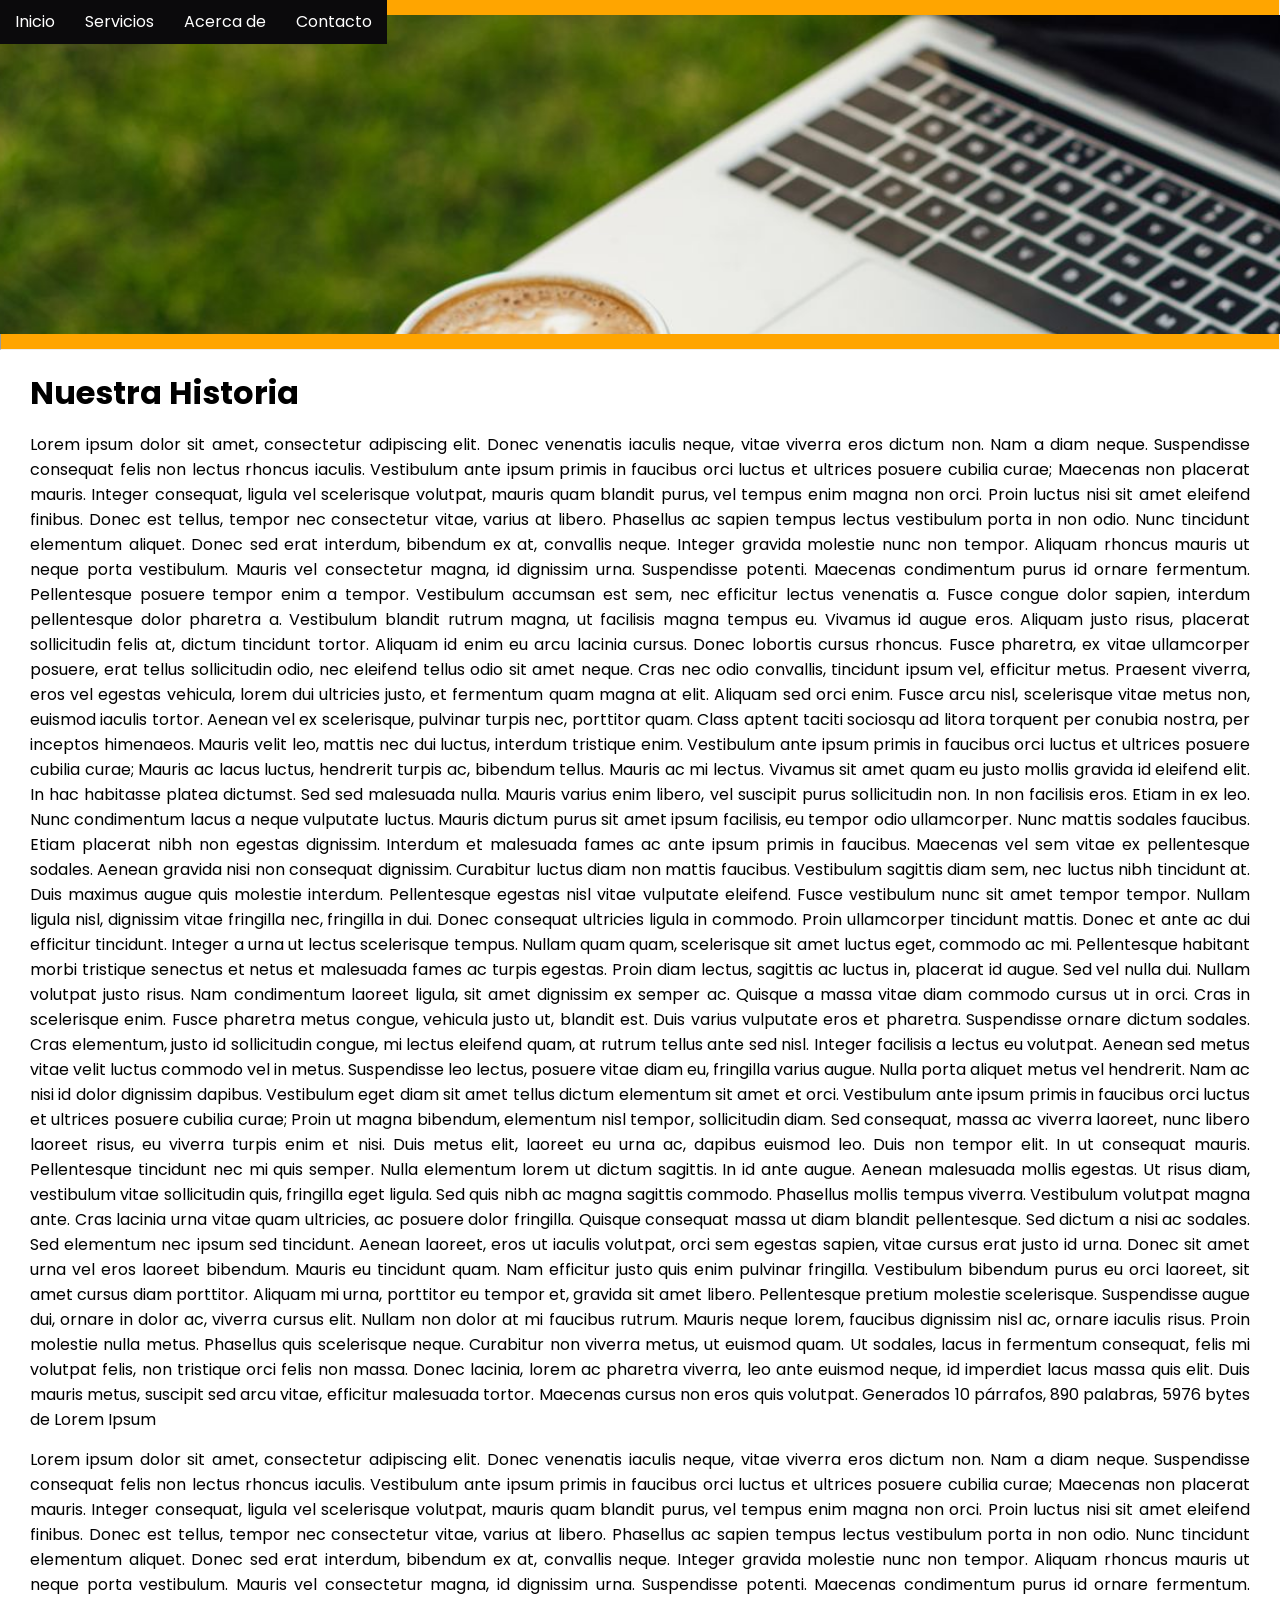
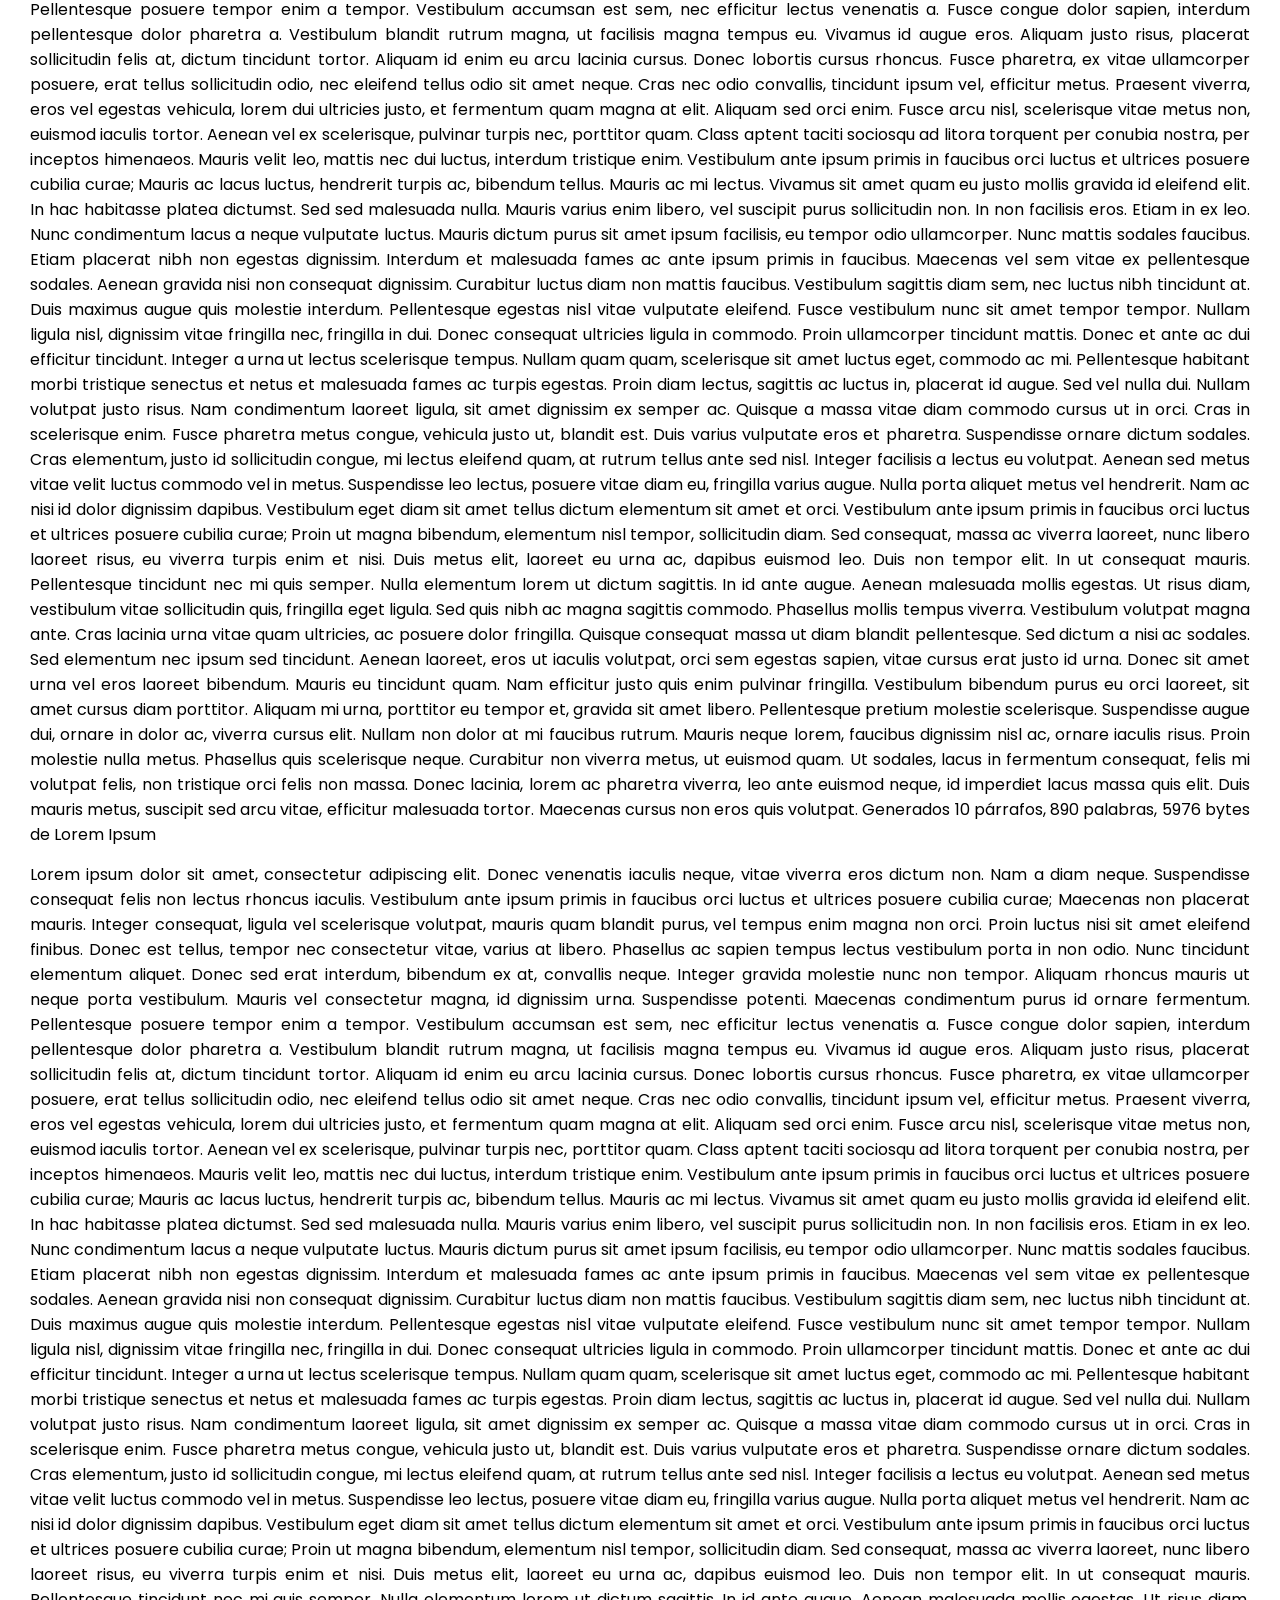
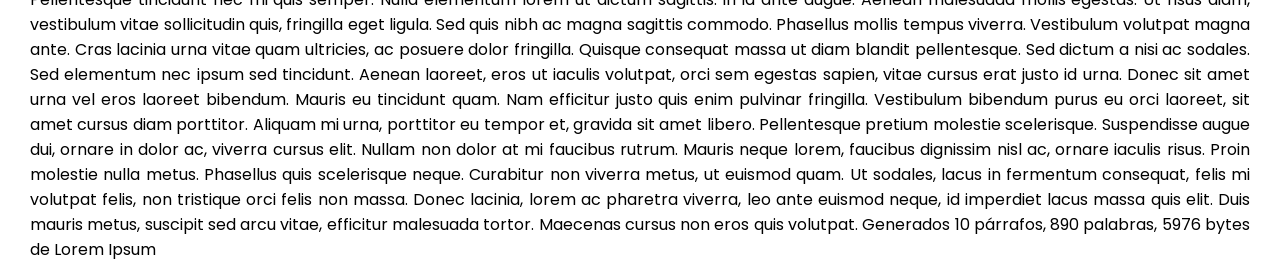
<file: cacproyecto/index.html>
<html>
<head>
    <meta charset="utf-8">
<title>Menú Proyecto CAC</title>
<link href="./css/estilos.css" rel="stylesheet" type="text/css">
</head>
<body>
    <div id="header">

<ul class="nav">
        <li><a href="">Inicio</a></li>
        <li><a href="">Servicios</a><ul>
            <li><a href="">Venta</a></li>
            <li><a href="">Colocación</a></li>
            <li><a href="">Reparación</a></li>
            <li><a href="">Pedidos</a>
            <ul>   
                <li><a href="login.html">Ingresar</a></li> 			
                <li><a href="consultarpedidos.html">Consultar</a></li> 
            </ul>
            </li>        
        </ul></li>

        <li><a href="">Acerca de </a><ul>
            <li><a href="">Nosotros</a></li>
            <li><a href="">Nuestra Misión</a></li>
            <li><a href="http://www.facebook.com">Historia</a></li>        
        </ul></li>
        <li><a href="">Contacto</a></li>


</ul>
</div>

<div class="imagen">
<hr>
<img src="./images/fondo2.png">
<hr>
</div>
    
<div class="texto">
<h1> Nuestra Historia</h1>
<p>Lorem ipsum dolor sit amet, consectetur adipiscing elit. Donec venenatis iaculis neque, vitae viverra eros dictum non. Nam a diam neque. Suspendisse consequat felis non lectus rhoncus iaculis. Vestibulum ante ipsum primis in faucibus orci luctus et ultrices posuere cubilia curae; Maecenas non placerat mauris. Integer consequat, ligula vel scelerisque volutpat, mauris quam blandit purus, vel tempus enim magna non orci. Proin luctus nisi sit amet eleifend finibus. Donec est tellus, tempor nec consectetur vitae, varius at libero.

Phasellus ac sapien tempus lectus vestibulum porta in non odio. Nunc tincidunt elementum aliquet. Donec sed erat interdum, bibendum ex at, convallis neque. Integer gravida molestie nunc non tempor. Aliquam rhoncus mauris ut neque porta vestibulum. Mauris vel consectetur magna, id dignissim urna. Suspendisse potenti. Maecenas condimentum purus id ornare fermentum. Pellentesque posuere tempor enim a tempor. Vestibulum accumsan est sem, nec efficitur lectus venenatis a. Fusce congue dolor sapien, interdum pellentesque dolor pharetra a.

Vestibulum blandit rutrum magna, ut facilisis magna tempus eu. Vivamus id augue eros. Aliquam justo risus, placerat sollicitudin felis at, dictum tincidunt tortor. Aliquam id enim eu arcu lacinia cursus. Donec lobortis cursus rhoncus. Fusce pharetra, ex vitae ullamcorper posuere, erat tellus sollicitudin odio, nec eleifend tellus odio sit amet neque. Cras nec odio convallis, tincidunt ipsum vel, efficitur metus. Praesent viverra, eros vel egestas vehicula, lorem dui ultricies justo, et fermentum quam magna at elit.

Aliquam sed orci enim. Fusce arcu nisl, scelerisque vitae metus non, euismod iaculis tortor. Aenean vel ex scelerisque, pulvinar turpis nec, porttitor quam. Class aptent taciti sociosqu ad litora torquent per conubia nostra, per inceptos himenaeos. Mauris velit leo, mattis nec dui luctus, interdum tristique enim. Vestibulum ante ipsum primis in faucibus orci luctus et ultrices posuere cubilia curae; Mauris ac lacus luctus, hendrerit turpis ac, bibendum tellus. Mauris ac mi lectus. Vivamus sit amet quam eu justo mollis gravida id eleifend elit. In hac habitasse platea dictumst. Sed sed malesuada nulla. Mauris varius enim libero, vel suscipit purus sollicitudin non. In non facilisis eros. Etiam in ex leo.

Nunc condimentum lacus a neque vulputate luctus. Mauris dictum purus sit amet ipsum facilisis, eu tempor odio ullamcorper. Nunc mattis sodales faucibus. Etiam placerat nibh non egestas dignissim. Interdum et malesuada fames ac ante ipsum primis in faucibus. Maecenas vel sem vitae ex pellentesque sodales. Aenean gravida nisi non consequat dignissim. Curabitur luctus diam non mattis faucibus. Vestibulum sagittis diam sem, nec luctus nibh tincidunt at. Duis maximus augue quis molestie interdum.

Pellentesque egestas nisl vitae vulputate eleifend. Fusce vestibulum nunc sit amet tempor tempor. Nullam ligula nisl, dignissim vitae fringilla nec, fringilla in dui. Donec consequat ultricies ligula in commodo. Proin ullamcorper tincidunt mattis. Donec et ante ac dui efficitur tincidunt. Integer a urna ut lectus scelerisque tempus. Nullam quam quam, scelerisque sit amet luctus eget, commodo ac mi. Pellentesque habitant morbi tristique senectus et netus et malesuada fames ac turpis egestas. Proin diam lectus, sagittis ac luctus in, placerat id augue. Sed vel nulla dui.

Nullam volutpat justo risus. Nam condimentum laoreet ligula, sit amet dignissim ex semper ac. Quisque a massa vitae diam commodo cursus ut in orci. Cras in scelerisque enim. Fusce pharetra metus congue, vehicula justo ut, blandit est. Duis varius vulputate eros et pharetra. Suspendisse ornare dictum sodales. Cras elementum, justo id sollicitudin congue, mi lectus eleifend quam, at rutrum tellus ante sed nisl. Integer facilisis a lectus eu volutpat. Aenean sed metus vitae velit luctus commodo vel in metus. Suspendisse leo lectus, posuere vitae diam eu, fringilla varius augue. Nulla porta aliquet metus vel hendrerit. Nam ac nisi id dolor dignissim dapibus. Vestibulum eget diam sit amet tellus dictum elementum sit amet et orci. Vestibulum ante ipsum primis in faucibus orci luctus et ultrices posuere cubilia curae;

Proin ut magna bibendum, elementum nisl tempor, sollicitudin diam. Sed consequat, massa ac viverra laoreet, nunc libero laoreet risus, eu viverra turpis enim et nisi. Duis metus elit, laoreet eu urna ac, dapibus euismod leo. Duis non tempor elit. In ut consequat mauris. Pellentesque tincidunt nec mi quis semper. Nulla elementum lorem ut dictum sagittis. In id ante augue. Aenean malesuada mollis egestas. Ut risus diam, vestibulum vitae sollicitudin quis, fringilla eget ligula. Sed quis nibh ac magna sagittis commodo. Phasellus mollis tempus viverra. Vestibulum volutpat magna ante. Cras lacinia urna vitae quam ultricies, ac posuere dolor fringilla. Quisque consequat massa ut diam blandit pellentesque. Sed dictum a nisi ac sodales.

Sed elementum nec ipsum sed tincidunt. Aenean laoreet, eros ut iaculis volutpat, orci sem egestas sapien, vitae cursus erat justo id urna. Donec sit amet urna vel eros laoreet bibendum. Mauris eu tincidunt quam. Nam efficitur justo quis enim pulvinar fringilla. Vestibulum bibendum purus eu orci laoreet, sit amet cursus diam porttitor. Aliquam mi urna, porttitor eu tempor et, gravida sit amet libero.

Pellentesque pretium molestie scelerisque. Suspendisse augue dui, ornare in dolor ac, viverra cursus elit. Nullam non dolor at mi faucibus rutrum. Mauris neque lorem, faucibus dignissim nisl ac, ornare iaculis risus. Proin molestie nulla metus. Phasellus quis scelerisque neque. Curabitur non viverra metus, ut euismod quam. Ut sodales, lacus in fermentum consequat, felis mi volutpat felis, non tristique orci felis non massa. Donec lacinia, lorem ac pharetra viverra, leo ante euismod neque, id imperdiet lacus massa quis elit. Duis mauris metus, suscipit sed arcu vitae, efficitur malesuada tortor. Maecenas cursus non eros quis volutpat.

Generados 10 párrafos, 890 palabras, 5976 bytes de Lorem Ipsum </p>
<p>Lorem ipsum dolor sit amet, consectetur adipiscing elit. Donec venenatis iaculis neque, vitae viverra eros dictum non. Nam a diam neque. Suspendisse consequat felis non lectus rhoncus iaculis. Vestibulum ante ipsum primis in faucibus orci luctus et ultrices posuere cubilia curae; Maecenas non placerat mauris. Integer consequat, ligula vel scelerisque volutpat, mauris quam blandit purus, vel tempus enim magna non orci. Proin luctus nisi sit amet eleifend finibus. Donec est tellus, tempor nec consectetur vitae, varius at libero.

Phasellus ac sapien tempus lectus vestibulum porta in non odio. Nunc tincidunt elementum aliquet. Donec sed erat interdum, bibendum ex at, convallis neque. Integer gravida molestie nunc non tempor. Aliquam rhoncus mauris ut neque porta vestibulum. Mauris vel consectetur magna, id dignissim urna. Suspendisse potenti. Maecenas condimentum purus id ornare fermentum. Pellentesque posuere tempor enim a tempor. Vestibulum accumsan est sem, nec efficitur lectus venenatis a. Fusce congue dolor sapien, interdum pellentesque dolor pharetra a.

Vestibulum blandit rutrum magna, ut facilisis magna tempus eu. Vivamus id augue eros. Aliquam justo risus, placerat sollicitudin felis at, dictum tincidunt tortor. Aliquam id enim eu arcu lacinia cursus. Donec lobortis cursus rhoncus. Fusce pharetra, ex vitae ullamcorper posuere, erat tellus sollicitudin odio, nec eleifend tellus odio sit amet neque. Cras nec odio convallis, tincidunt ipsum vel, efficitur metus. Praesent viverra, eros vel egestas vehicula, lorem dui ultricies justo, et fermentum quam magna at elit.

Aliquam sed orci enim. Fusce arcu nisl, scelerisque vitae metus non, euismod iaculis tortor. Aenean vel ex scelerisque, pulvinar turpis nec, porttitor quam. Class aptent taciti sociosqu ad litora torquent per conubia nostra, per inceptos himenaeos. Mauris velit leo, mattis nec dui luctus, interdum tristique enim. Vestibulum ante ipsum primis in faucibus orci luctus et ultrices posuere cubilia curae; Mauris ac lacus luctus, hendrerit turpis ac, bibendum tellus. Mauris ac mi lectus. Vivamus sit amet quam eu justo mollis gravida id eleifend elit. In hac habitasse platea dictumst. Sed sed malesuada nulla. Mauris varius enim libero, vel suscipit purus sollicitudin non. In non facilisis eros. Etiam in ex leo.

Nunc condimentum lacus a neque vulputate luctus. Mauris dictum purus sit amet ipsum facilisis, eu tempor odio ullamcorper. Nunc mattis sodales faucibus. Etiam placerat nibh non egestas dignissim. Interdum et malesuada fames ac ante ipsum primis in faucibus. Maecenas vel sem vitae ex pellentesque sodales. Aenean gravida nisi non consequat dignissim. Curabitur luctus diam non mattis faucibus. Vestibulum sagittis diam sem, nec luctus nibh tincidunt at. Duis maximus augue quis molestie interdum.

Pellentesque egestas nisl vitae vulputate eleifend. Fusce vestibulum nunc sit amet tempor tempor. Nullam ligula nisl, dignissim vitae fringilla nec, fringilla in dui. Donec consequat ultricies ligula in commodo. Proin ullamcorper tincidunt mattis. Donec et ante ac dui efficitur tincidunt. Integer a urna ut lectus scelerisque tempus. Nullam quam quam, scelerisque sit amet luctus eget, commodo ac mi. Pellentesque habitant morbi tristique senectus et netus et malesuada fames ac turpis egestas. Proin diam lectus, sagittis ac luctus in, placerat id augue. Sed vel nulla dui.

Nullam volutpat justo risus. Nam condimentum laoreet ligula, sit amet dignissim ex semper ac. Quisque a massa vitae diam commodo cursus ut in orci. Cras in scelerisque enim. Fusce pharetra metus congue, vehicula justo ut, blandit est. Duis varius vulputate eros et pharetra. Suspendisse ornare dictum sodales. Cras elementum, justo id sollicitudin congue, mi lectus eleifend quam, at rutrum tellus ante sed nisl. Integer facilisis a lectus eu volutpat. Aenean sed metus vitae velit luctus commodo vel in metus. Suspendisse leo lectus, posuere vitae diam eu, fringilla varius augue. Nulla porta aliquet metus vel hendrerit. Nam ac nisi id dolor dignissim dapibus. Vestibulum eget diam sit amet tellus dictum elementum sit amet et orci. Vestibulum ante ipsum primis in faucibus orci luctus et ultrices posuere cubilia curae;

Proin ut magna bibendum, elementum nisl tempor, sollicitudin diam. Sed consequat, massa ac viverra laoreet, nunc libero laoreet risus, eu viverra turpis enim et nisi. Duis metus elit, laoreet eu urna ac, dapibus euismod leo. Duis non tempor elit. In ut consequat mauris. Pellentesque tincidunt nec mi quis semper. Nulla elementum lorem ut dictum sagittis. In id ante augue. Aenean malesuada mollis egestas. Ut risus diam, vestibulum vitae sollicitudin quis, fringilla eget ligula. Sed quis nibh ac magna sagittis commodo. Phasellus mollis tempus viverra. Vestibulum volutpat magna ante. Cras lacinia urna vitae quam ultricies, ac posuere dolor fringilla. Quisque consequat massa ut diam blandit pellentesque. Sed dictum a nisi ac sodales.

Sed elementum nec ipsum sed tincidunt. Aenean laoreet, eros ut iaculis volutpat, orci sem egestas sapien, vitae cursus erat justo id urna. Donec sit amet urna vel eros laoreet bibendum. Mauris eu tincidunt quam. Nam efficitur justo quis enim pulvinar fringilla. Vestibulum bibendum purus eu orci laoreet, sit amet cursus diam porttitor. Aliquam mi urna, porttitor eu tempor et, gravida sit amet libero.

Pellentesque pretium molestie scelerisque. Suspendisse augue dui, ornare in dolor ac, viverra cursus elit. Nullam non dolor at mi faucibus rutrum. Mauris neque lorem, faucibus dignissim nisl ac, ornare iaculis risus. Proin molestie nulla metus. Phasellus quis scelerisque neque. Curabitur non viverra metus, ut euismod quam. Ut sodales, lacus in fermentum consequat, felis mi volutpat felis, non tristique orci felis non massa. Donec lacinia, lorem ac pharetra viverra, leo ante euismod neque, id imperdiet lacus massa quis elit. Duis mauris metus, suscipit sed arcu vitae, efficitur malesuada tortor. Maecenas cursus non eros quis volutpat.

Generados 10 párrafos, 890 palabras, 5976 bytes de Lorem Ipsum</p>
<p>Lorem ipsum dolor sit amet, consectetur adipiscing elit. Donec venenatis iaculis neque, vitae viverra eros dictum non. Nam a diam neque. Suspendisse consequat felis non lectus rhoncus iaculis. Vestibulum ante ipsum primis in faucibus orci luctus et ultrices posuere cubilia curae; Maecenas non placerat mauris. Integer consequat, ligula vel scelerisque volutpat, mauris quam blandit purus, vel tempus enim magna non orci. Proin luctus nisi sit amet eleifend finibus. Donec est tellus, tempor nec consectetur vitae, varius at libero.

Phasellus ac sapien tempus lectus vestibulum porta in non odio. Nunc tincidunt elementum aliquet. Donec sed erat interdum, bibendum ex at, convallis neque. Integer gravida molestie nunc non tempor. Aliquam rhoncus mauris ut neque porta vestibulum. Mauris vel consectetur magna, id dignissim urna. Suspendisse potenti. Maecenas condimentum purus id ornare fermentum. Pellentesque posuere tempor enim a tempor. Vestibulum accumsan est sem, nec efficitur lectus venenatis a. Fusce congue dolor sapien, interdum pellentesque dolor pharetra a.

Vestibulum blandit rutrum magna, ut facilisis magna tempus eu. Vivamus id augue eros. Aliquam justo risus, placerat sollicitudin felis at, dictum tincidunt tortor. Aliquam id enim eu arcu lacinia cursus. Donec lobortis cursus rhoncus. Fusce pharetra, ex vitae ullamcorper posuere, erat tellus sollicitudin odio, nec eleifend tellus odio sit amet neque. Cras nec odio convallis, tincidunt ipsum vel, efficitur metus. Praesent viverra, eros vel egestas vehicula, lorem dui ultricies justo, et fermentum quam magna at elit.

Aliquam sed orci enim. Fusce arcu nisl, scelerisque vitae metus non, euismod iaculis tortor. Aenean vel ex scelerisque, pulvinar turpis nec, porttitor quam. Class aptent taciti sociosqu ad litora torquent per conubia nostra, per inceptos himenaeos. Mauris velit leo, mattis nec dui luctus, interdum tristique enim. Vestibulum ante ipsum primis in faucibus orci luctus et ultrices posuere cubilia curae; Mauris ac lacus luctus, hendrerit turpis ac, bibendum tellus. Mauris ac mi lectus. Vivamus sit amet quam eu justo mollis gravida id eleifend elit. In hac habitasse platea dictumst. Sed sed malesuada nulla. Mauris varius enim libero, vel suscipit purus sollicitudin non. In non facilisis eros. Etiam in ex leo.

Nunc condimentum lacus a neque vulputate luctus. Mauris dictum purus sit amet ipsum facilisis, eu tempor odio ullamcorper. Nunc mattis sodales faucibus. Etiam placerat nibh non egestas dignissim. Interdum et malesuada fames ac ante ipsum primis in faucibus. Maecenas vel sem vitae ex pellentesque sodales. Aenean gravida nisi non consequat dignissim. Curabitur luctus diam non mattis faucibus. Vestibulum sagittis diam sem, nec luctus nibh tincidunt at. Duis maximus augue quis molestie interdum.

Pellentesque egestas nisl vitae vulputate eleifend. Fusce vestibulum nunc sit amet tempor tempor. Nullam ligula nisl, dignissim vitae fringilla nec, fringilla in dui. Donec consequat ultricies ligula in commodo. Proin ullamcorper tincidunt mattis. Donec et ante ac dui efficitur tincidunt. Integer a urna ut lectus scelerisque tempus. Nullam quam quam, scelerisque sit amet luctus eget, commodo ac mi. Pellentesque habitant morbi tristique senectus et netus et malesuada fames ac turpis egestas. Proin diam lectus, sagittis ac luctus in, placerat id augue. Sed vel nulla dui.

Nullam volutpat justo risus. Nam condimentum laoreet ligula, sit amet dignissim ex semper ac. Quisque a massa vitae diam commodo cursus ut in orci. Cras in scelerisque enim. Fusce pharetra metus congue, vehicula justo ut, blandit est. Duis varius vulputate eros et pharetra. Suspendisse ornare dictum sodales. Cras elementum, justo id sollicitudin congue, mi lectus eleifend quam, at rutrum tellus ante sed nisl. Integer facilisis a lectus eu volutpat. Aenean sed metus vitae velit luctus commodo vel in metus. Suspendisse leo lectus, posuere vitae diam eu, fringilla varius augue. Nulla porta aliquet metus vel hendrerit. Nam ac nisi id dolor dignissim dapibus. Vestibulum eget diam sit amet tellus dictum elementum sit amet et orci. Vestibulum ante ipsum primis in faucibus orci luctus et ultrices posuere cubilia curae;

Proin ut magna bibendum, elementum nisl tempor, sollicitudin diam. Sed consequat, massa ac viverra laoreet, nunc libero laoreet risus, eu viverra turpis enim et nisi. Duis metus elit, laoreet eu urna ac, dapibus euismod leo. Duis non tempor elit. In ut consequat mauris. Pellentesque tincidunt nec mi quis semper. Nulla elementum lorem ut dictum sagittis. In id ante augue. Aenean malesuada mollis egestas. Ut risus diam, vestibulum vitae sollicitudin quis, fringilla eget ligula. Sed quis nibh ac magna sagittis commodo. Phasellus mollis tempus viverra. Vestibulum volutpat magna ante. Cras lacinia urna vitae quam ultricies, ac posuere dolor fringilla. Quisque consequat massa ut diam blandit pellentesque. Sed dictum a nisi ac sodales.

Sed elementum nec ipsum sed tincidunt. Aenean laoreet, eros ut iaculis volutpat, orci sem egestas sapien, vitae cursus erat justo id urna. Donec sit amet urna vel eros laoreet bibendum. Mauris eu tincidunt quam. Nam efficitur justo quis enim pulvinar fringilla. Vestibulum bibendum purus eu orci laoreet, sit amet cursus diam porttitor. Aliquam mi urna, porttitor eu tempor et, gravida sit amet libero.

Pellentesque pretium molestie scelerisque. Suspendisse augue dui, ornare in dolor ac, viverra cursus elit. Nullam non dolor at mi faucibus rutrum. Mauris neque lorem, faucibus dignissim nisl ac, ornare iaculis risus. Proin molestie nulla metus. Phasellus quis scelerisque neque. Curabitur non viverra metus, ut euismod quam. Ut sodales, lacus in fermentum consequat, felis mi volutpat felis, non tristique orci felis non massa. Donec lacinia, lorem ac pharetra viverra, leo ante euismod neque, id imperdiet lacus massa quis elit. Duis mauris metus, suscipit sed arcu vitae, efficitur malesuada tortor. Maecenas cursus non eros quis volutpat.

Generados 10 párrafos, 890 palabras, 5976 bytes de Lorem Ipsum</p>
</div>
</body>
</html>
</file>
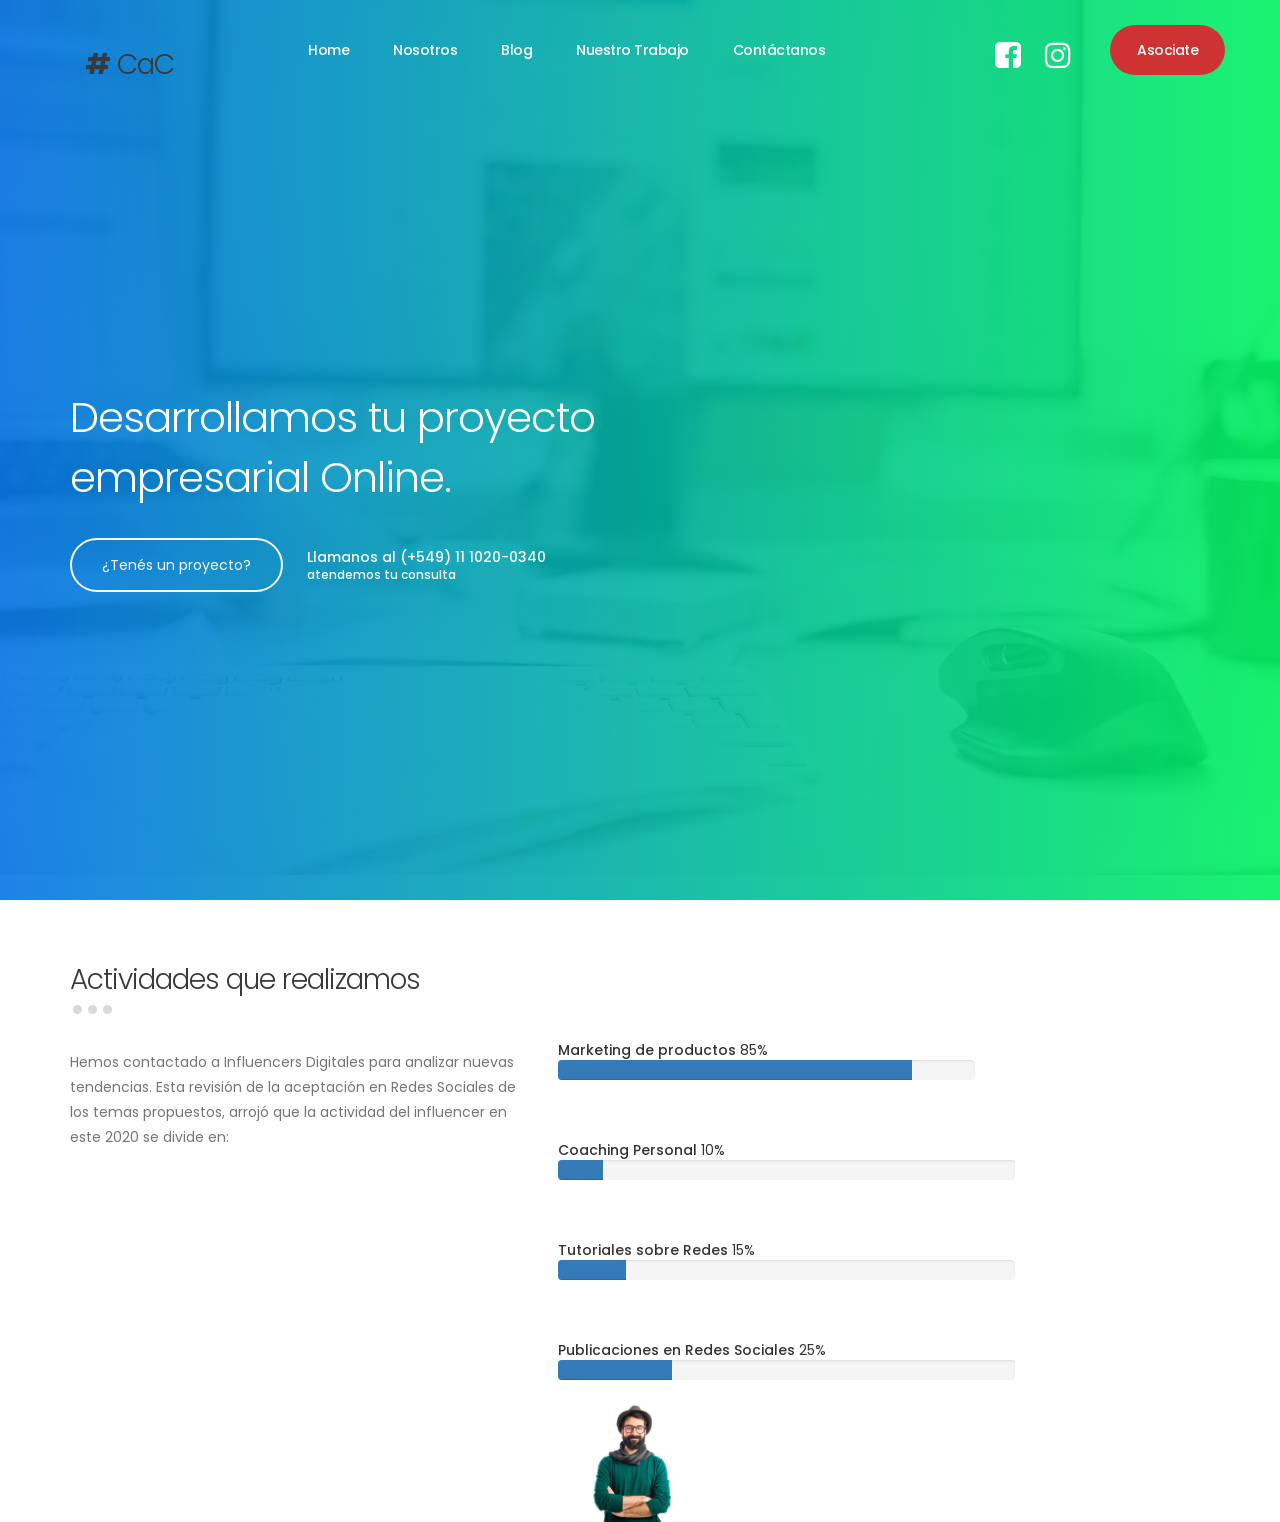
<file: proyecto_Front/index.html>
<!DOCTYPE html>
<html lang="es">
<head>
    <meta charset="UTF-8">
    <meta http-equiv="X-UA-Compatible" content="IE-Edge">
    <meta name="description" content="Agencia de Marketing y posicionamiento FullStack">
    <meta name="keywords" content="Marketing Posicionamiento, Codo a Codo">   
    <meta name="author" content="Codo a Codo 4.0">    
    <meta name="viewport" content="width=device-width, initial-scale=1.0, maximum-scale=1">
    <title>Agencia Marketing CAC</title>

    <!-- Link´s CSS -->
    <link rel="stylesheet" href="css/bootstrap.min.css">
    <link rel="stylesheet" href="css/magnific-popup.css">  
    <link rel="stylesheet" href="css/font-awesome.min.css"> 
    <link rel="stylesheet" href="css/bootstrap.min.css">  
    <link rel="stylesheet" href="css/estilos-style.css">           
</head>
<body>
    <!-- encabezado -->
     <!-- Pre- Loader -->   
       <section class="preloader">
        <div class="spinner">
             <span class="spinner-rotate"></span>
        </div>
     </section>


   <!-- menu -->
   <section class="navbar custom-navbar navbar-fixed-top" role="navigation">
        <div class="container">

             <div class="navbar-header">
                  <button class="navbar-toggle" data-toggle="collapse" data-target=".navbar-collapse">
                       <span class="icon icon-bar"></span>
                       <span class="icon icon-bar"></span>
                       <span class="icon icon-bar"></span>
                  </button>

                  <!-- logo -->
                  <h2>  <a href="./" class="navbar-brand"></a><b>#</b> CaC</a></h2>
             </div>

             <!-- menu links -->
             <div class="collapse navbar-collapse">
                  <ul class="nav navbar-nav navbar-nav-first">
                       <li><a href="#home" class="smoothScroll">Home</a></li>
                       <li><a href="#about" class="smoothScroll">Nosotros</a></li>
                       <li><a href="#blog" class="smoothScroll">Blog</a></li>
                       <li><a href="#work" class="smoothScroll">Nuestro Trabajo</a></li>
                       <li><a href="#contact" class="smoothScroll">Contáctanos</a></li>
                  </ul>

                  <ul class="nav navbar-nav navbar-right">
                       <li><a href="#"><i class="fa fa-facebook-square" style="font-size:30px"></i></a></li>
                       <li><a href="#"><i class="fa fa-instagram" style="font-size:30px"></i></a></li>
                       <li class="section-btn"><a href="#" data-toggle="modal" data-target="#modal-form">Asociate</a></li>
                  </ul>
             </div>

        </div>
   </section>
    <!-- Home -->
   <section id="home" data-stellar-background-ratio="0.5">
    <div class="overlay"></div>
    <div class="container">
        <div class="row">
            <div class="col-md-6 col-sm-12">
                <div class="home-info">
                    <h1>Desarrollamos tu proyecto empresarial Online.</h1>
                    <a href="#about" class="btn section-btn smoothScroll">¿Tenés un proyecto?</a>
                        <span>Llamanos al (+549) 11 1020-0340<small> atendemos tu consulta</small></span>
                </div>
            </div>
        </div>
    </div>

   </section>

    <!-- actividades -->

    <section id="about" data-stellar-background-ratio="0.5">
          <div class="container">
              <div class="row">
                  <div class="col-md-5 col-sm-6">
                    <div class="section-title">
                        <h2>Actividades que realizamos</h2>
                        <span class="line-bar">...</span>
                    </div>
                <p>Hemos contactado a Influencers Digitales para analizar nuevas tendencias.
                    Esta revisión de la aceptación en Redes Sociales de los temas propuestos, 
                    arrojó que la actividad del influencer en este 2020 se divide en:</p>
                    </div>

                    <div class="col-md-5 col-sm-6">
                            <div class="about-info">
                                <strong>Marketing de productos</strong>
                                <span>85%</span>
                                <div class="progress">
                                    <div class="progress-bar progress-bar-primary" role="progressbar"
                                     aria-valuenow="85" aria-valuemin="0" aria-valuemax="100" style="width: 85%;">
                                    </div>
                                </div>
                            </div>
                            <div class="about-info">
                                <strong>Coaching Personal</strong>
                                <span>10%</span>
                                <div class="progress">
                                    <div class="progress-bar progress-bar-primary" role="progressbar"
                                     aria-valuenow="10" aria-valuemin="0" aria-valuemax="100" style="width: 10%;">
                                    </div>
                                </div>
                            </div>
                            <div class="about-info">
                                <strong>Tutoriales sobre Redes</strong>
                                <span>15%</span>
                                <div class="progress">
                                    <div class="progress-bar progress-bar-primary" role="progressbar"
                                     aria-valuenow="15" aria-valuemin="0" aria-valuemax="100" style="width: 15%;">
                                    </div>
                                </div>
                            </div>
                            <div class="about-info">
                                <strong>Publicaciones en Redes Sociales</strong>
                                <span>25%</span>
                                <div class="progress">
                                    <div class="progress-bar progress-bar-primary" role="progressbar"
                                     aria-valuenow="25" aria-valuemin="0" aria-valuemax="100" style="width: 25%;">
                                    </div>
                                </div>
                            </div>   
                            <div class="col-md-4 col-sm-12">
                                <div class="about-image">
                                    <img src="images/about-image.jpg" class="img-responsive" alt="Que Hacemos" title="Nuestros estudios">
                                </div>

                                </div>


                            </div>                         

                    </div>
            </div>
            </div>  

    </section>












    <!-- blog -->

    <!-- trabajos realizados -->

    <!-- contáctenos -->    

    <!-- pie de página -->        
    

    <!-- Scripts JS -->
    <script src="js/jquery.js"></script>
    <script src="js/bootstrap.min.js"></script>
    <script src="js/jquery.stellar.min.js"></script>
    <script src="js/smoothscroll.js"></script>
    <script src="js/custom.js"></script>

</body>
</html>
</file>
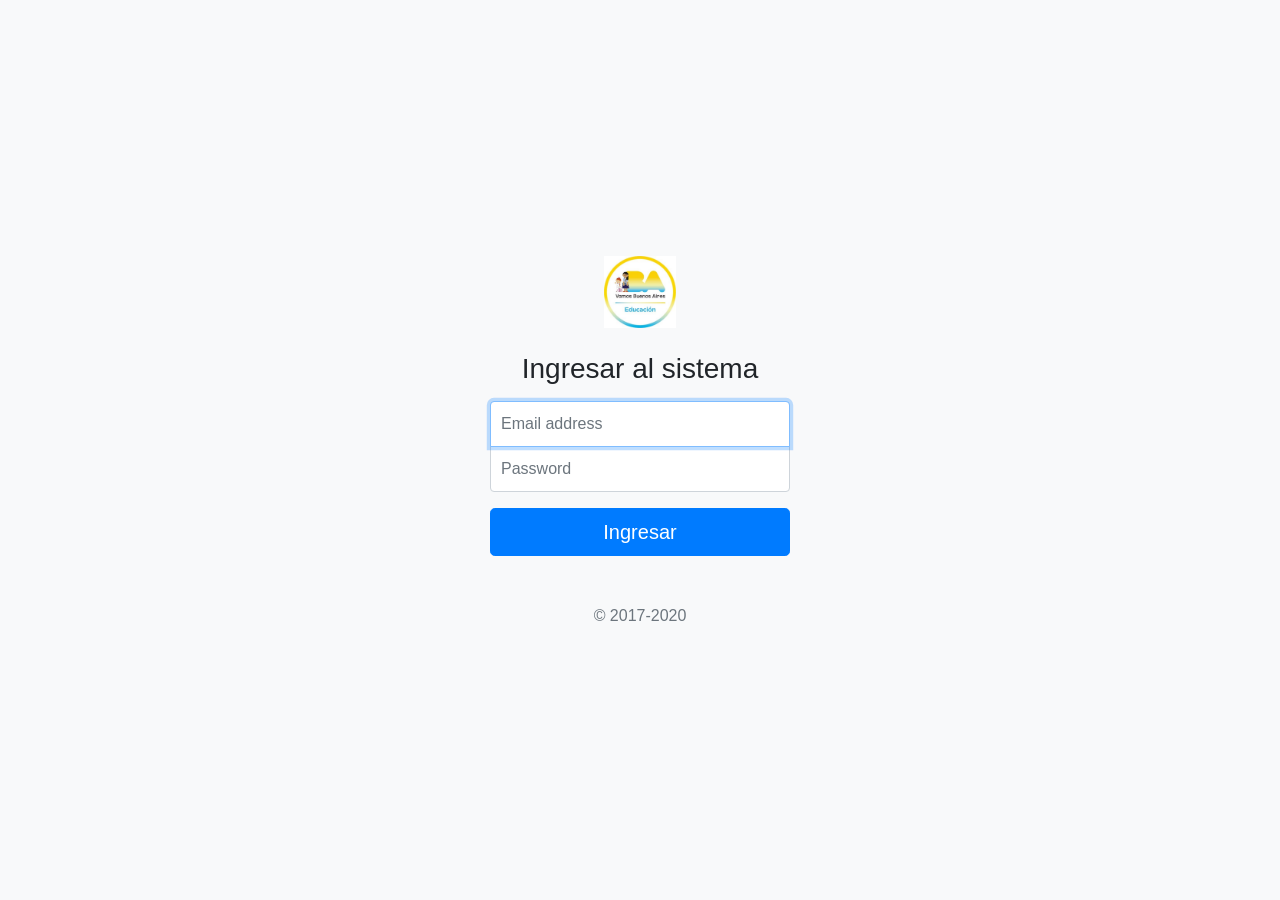
<file: cacproyecto/login.html>
<!doctype html>
<html lang="en">
  <head>
    <meta charset="utf-8">
    <meta name="viewport" content="width=device-width, initial-scale=1, shrink-to-fit=no">
    <meta name="description" content="">
    <meta name="author" content="Mark Otto, Jacob Thornton, and Bootstrap contributors">
    <meta name="generator" content="Jekyll v4.1.1">
    <title>Login de Usuario</title>


    <!-- Bootstrap core CSS -->
<link href="./css/bootstrap.min.css" rel="stylesheet">


    <style>
      .bd-placeholder-img {
        font-size: 1.125rem;
        text-anchor: middle;
        -webkit-user-select: none;
        -moz-user-select: none;
        -ms-user-select: none;
        user-select: none;
      }

      @media (min-width: 768px) {
        .bd-placeholder-img-lg {
          font-size: 3.5rem;
        }
      }
    </style>
    <!-- Custom styles for this template -->
    <link href="./css/signin.css" rel="stylesheet">
  </head>
  <body class="text-center bg-light">
    <form class="form-signin" action="checklogin.php" method="post">
  <img class="mb-4" src="./images/logo.jpg" alt="" width="72" height="72">
  <h1 class="h3 mb-3 font-weight-normal">Ingresar al sistema</h1>
  <label for="inputEmail" class="sr-only">Email / Usuario</label>
  <input type="email" id="inputEmail" name="inputEmail" class="form-control" placeholder="Email address" required autofocus>
  <label for="inputPassword" class="sr-only">Clave</label>
  <input type="password" id="inputPassword" name="inputPassword"class="form-control" placeholder="Password" required>
  <div class="checkbox mb-3">
  
  </div>
  <button class="btn btn-lg btn-primary btn-block" type="submit">Ingresar</button>
  <p class="mt-5 mb-3 text-muted">&copy; 2017-2020</p>
</form>
</body>
</html>
</file>
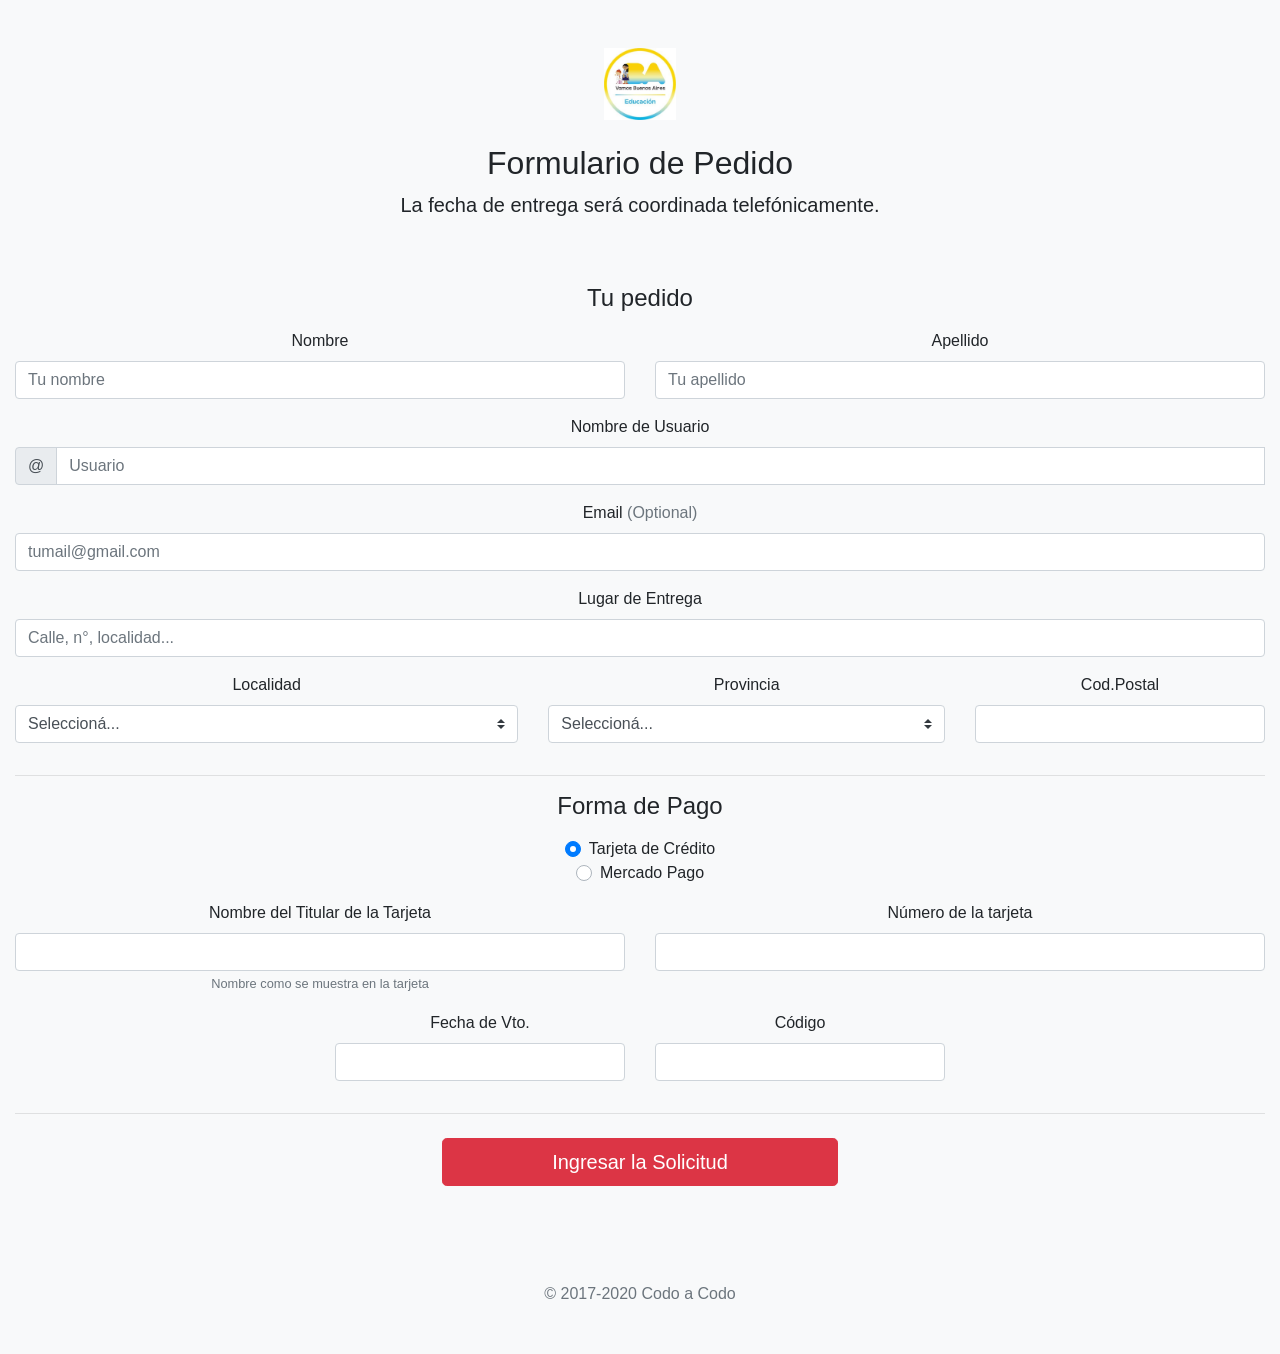
<file: cacproyecto/pedido.html>
<!doctype html>
<html lang="es">
  <head>
    <meta charset="utf-8">
    <meta name="viewport" content="width=device-width, initial-scale=1, shrink-to-fit=no">
    <meta name="description" content="">
    <meta name="author" content="">
    <meta name="generator" content="">
    <title>Registro de Pedido</title>

    <!-- Bootstrap core CSS -->
		<link href="./css/bootstrap.min.css" rel="stylesheet">


    <style>
      .bd-placeholder-img {
        font-size: 1.125rem;
        text-anchor: middle;
        -webkit-user-select: none;
        -moz-user-select: none;
        -ms-user-select: none;
        user-select: none;
      }

      @media (min-width: 768px) {
        .bd-placeholder-img-lg {
          font-size: 3.5rem;
        }
      }
    </style>
    <!-- Custom styles for this template -->
    <link href="./css/form-validation.css" rel="stylesheet">
  </head>

  <body class="bg-light">
  <div class="py-5 text-center">
    <img class="d-block mx-auto mb-4" src="./images/logo.jpg" alt="" width="72" height="72">
    <h2>Formulario de Pedido</h2>
    <p class="lead">La fecha de entrega será coordinada telefónicamente.</p>
  </div>


    <div class="col-md-12  text-center">
      <h4 class="mb-3">Tu pedido</h4>
      <form class="needs-validation" novalidate>
        <div class="row">
          <div class="col-md-6 mb-3">
            <label for="firstName">Nombre</label>
            <input type="text" class="form-control" id="firstName" placeholder="Tu nombre" value="" required>
            <div class="invalid-feedback">
              Faltó ingresar el nombre.
            </div>
          </div>
          <div class="col-md-6 mb-3">
            <label for="lastName">Apellido</label>
            <input type="text" class="form-control" id="lastName" placeholder="Tu apellido" value="" required>
            <div class="invalid-feedback">
              Faltó ingresar el apellido.
            </div>
          </div>
        </div>

        <div class="mb-3">
          <label for="username">Nombre de Usuario</label>
          <div class="input-group">
            <div class="input-group-prepend">
              <span class="input-group-text">@</span>
            </div>
            <input type="text" class="form-control" id="username" placeholder="Usuario" required>
            <div class="invalid-feedback" style="width: 100%;">
              Faltó ingresar el usuario.
            </div>
          </div>
        </div>

        <div class="mb-3">
          <label for="email">Email <span class="text-muted">(Optional)</span></label>
          <input type="email" class="form-control" id="email" placeholder="tumail@gmail.com">
          <div class="invalid-feedback">
            El Email parece inválido.
          </div>
        </div>

        <div class="mb-3">
          <label for="address">Lugar de Entrega</label>
          <input type="text" class="form-control" id="address" placeholder="Calle, n°, localidad..." required>
          <div class="invalid-feedback">
            Faltó ingresar el domicilio de entrega.
          </div>
        </div>

        

        <div class="row">
          <div class="col-md-5 mb-3">
            <label for="country">Localidad</label>
            <select class="custom-select d-block w-100" id="country" required>
              <option value="">Seleccioná...</option>
              <option>Moreno</option>
            </select>
            <div class="invalid-feedback">
              Seleccioná una localidad válida.
            </div>
          </div>
          <div class="col-md-4 mb-3">
            <label for="state">Provincia</label>
            <select class="custom-select d-block w-100" id="state" required>
              <option value="">Seleccioná...</option>
              <option>Buenos Aires</option>
              <option>Tucumán</option>			  
            </select>
            <div class="invalid-feedback">
              Seleccioná una provincia válida.
            </div>
          </div>
          <div class="col-md-3 mb-3">
            <label for="zip">Cod.Postal</label>
            <input type="text" class="form-control" id="zip" placeholder="" required>
            <div class="invalid-feedback">
              Faltó ingresar el Código Postal.
            </div>
          </div>
        </div>

        
        <hr class="mb-6">

        <h4 class="mb-3">Forma de Pago</h4>

        <div class="d-block my-3">
          <div class="custom-control custom-radio">
            <input id="credit" name="paymentMethod" type="radio" class="custom-control-input" checked required>
            <label class="custom-control-label" for="credit">Tarjeta de Crédito</label>
          </div>
          <div class="custom-control custom-radio">
            <input id="debit" name="paymentMethod" type="radio" class="custom-control-input" required>
            <label class="custom-control-label" for="debit">Mercado Pago</label>
          </div>
         
        </div>
        <div class="row">
          <div class="col-md-6 mb-3">
            <label for="cc-name">Nombre del Titular de la Tarjeta</label>
            <input type="text" class="form-control" id="cc-name" placeholder="" required>
            <small class="text-muted">Nombre como se muestra en la tarjeta</small>
            <div class="invalid-feedback">
              El nombre debe ser ingresado.
            </div>
          </div>
          <div class="col-md-6 mb-3">
            <label for="cc-number">Número de la tarjeta</label>
            <input type="text" class="form-control" id="cc-number" placeholder="" required>
            <div class="invalid-feedback">
              El n° es obligatorio. 
            </div>
          </div>
        </div>
        <div class="row">
		          <div class="col-md-3 mb-3"></div>
          <div class="col-md-3 mb-3">
            <label for="cc-expiration">Fecha de Vto.</label>
            <input type="text" class="form-control" id="cc-expiration" placeholder="" required>
            <div class="invalid-feedback">
              Falta ingresar la fecha de Vto.
            </div>
          </div>
          <div class="col-md-3 mb-3">
            <label for="cc-cvv">Código</label>
            <input type="text" class="form-control" id="cc-cvv" placeholder="" required>
            <div class="invalid-feedback">
              N° de seguridad obligatorio.
            </div>
          </div>
        </div>
		        <hr class="mb-4">	
		<div class="row">
		<div class="col-4"></div>				
		<div class="col-4">
        <button class="btn btn-danger btn-lg btn-block" type="submit">Ingresar la Solicitud</button>
		</div>
		</div>
      </form>
    </div>
  </div>

  <footer class="my-5 pt-5 text-muted text-center text-small">
    <p class="mb-1">&copy; 2017-2020 Codo a Codo</p>
    
  </footer>
</div>
		<script src="./js/jquery.js"></script>
        <script src="./js/form-validation.js"></script></body>
</html>
</file>
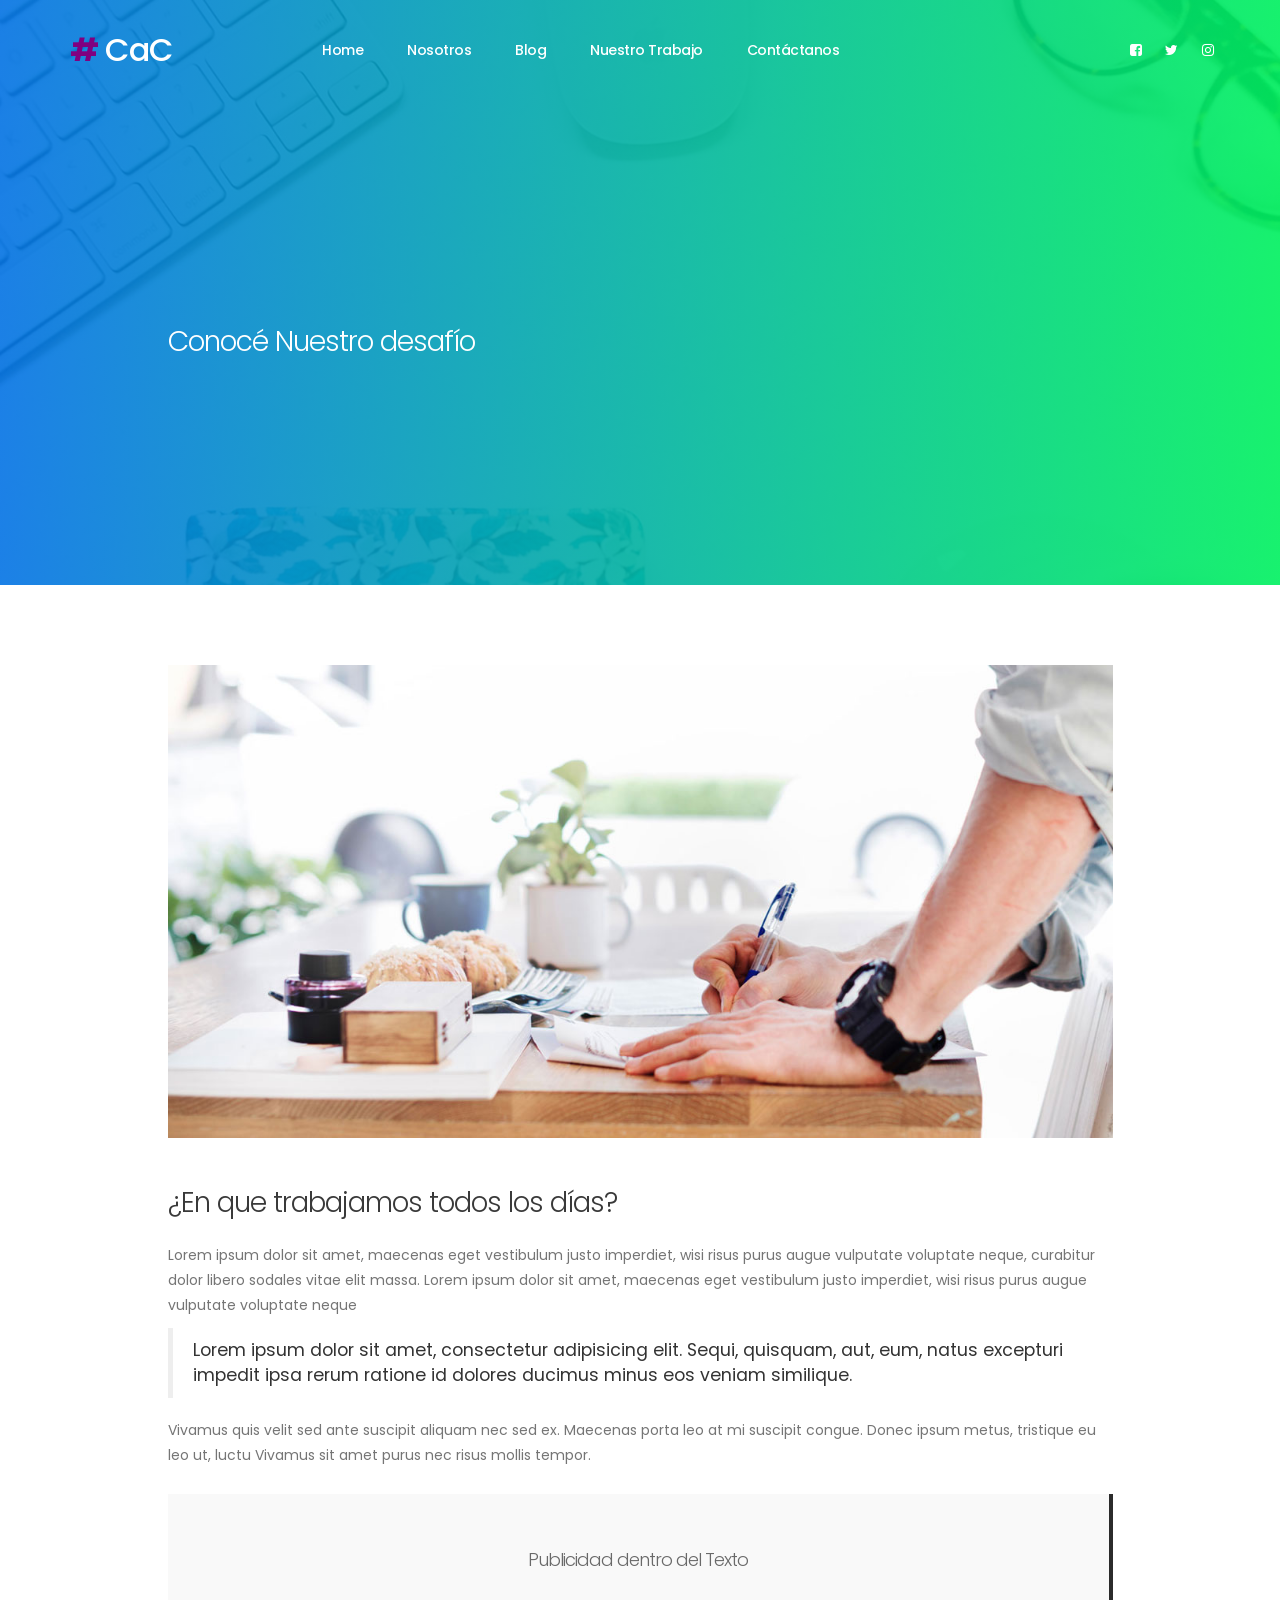
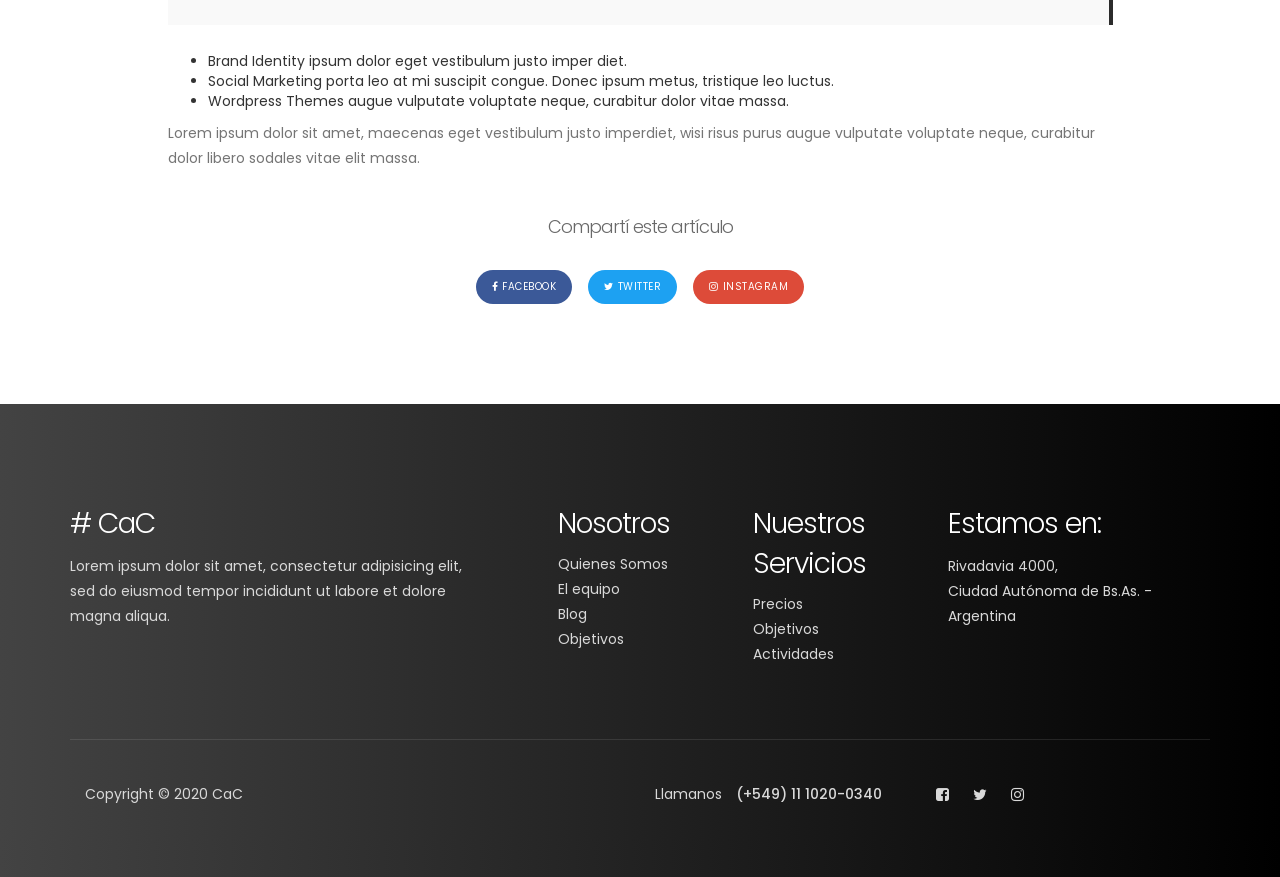
<file: proyecto_Front/blog.html>
<!DOCTYPE html>
<html lang="en">
<head>

     <title>Agencia CaC</title>

     <meta charset="UTF-8">
     <meta http-equiv="X-UA-Compatible" content="IE=Edge">
     <meta name="description" content="">
     <meta name="keywords" content="">
     <meta name="author" content="">
     <meta name="viewport" content="width=device-width, initial-scale=1, maximum-scale=1">

     <link rel="stylesheet" href="css/bootstrap.min.css">
     <link rel="stylesheet" href="css/magnific-popup.css">
     <link rel="stylesheet" href="css/font-awesome.min.css">

     <!-- MAIN CSS -->
     <link rel="stylesheet" href="css/estilos-style.css">
</head>
<body>

     <!-- PRE LOADER -->
     <section class="preloader">
          <div class="spinner">
               <span class="spinner-rotate"></span>
          </div>
     </section>


     <!-- MENU -->
     <section class="navbar custom-navbar navbar-fixed-top" role="navigation">
          <div class="container">

               <div class="navbar-header">
                    <button class="navbar-toggle" data-toggle="collapse" data-target=".navbar-collapse">
                         <span class="icon icon-bar"></span>
                         <span class="icon icon-bar"></span>
                         <span class="icon icon-bar"></span>
                    </button>

                    <!-- lOGO TEXT HERE -->
                    <a href="index.html" class="navbar-brand"><font size="6"><font color="#800080"><b>#</b></font> CaC</font></a>
               </div>

               <!-- MENU LINKS -->
               <div class="collapse navbar-collapse">
                    <ul class="nav navbar-nav navbar-nav-first">
                         <li><a href="index.html#home" class="smoothScroll">Home</a></li>
                         <li><a href="index.html#about" class="smoothScroll">Nosotros</a></li>
                         <li><a href="index.html#blog" class="smoothScroll">Blog</a></li>
                         <li><a href="index.html#work" class="smoothScroll">Nuestro Trabajo</a></li>
                         <li><a href="index.html#contact" class="smoothScroll">Contáctanos</a></li>
                    </ul>

                    <ul class="nav navbar-nav navbar-right">
                         <li><a href="#"><i class="fa fa-facebook-square"></i></a></li>
                         <li><a href="#"><i class="fa fa-twitter"></i></a></li>
                         <li><a href="#"><i class="fa fa-instagram"></i></a></li>
                       
                    </ul>
               </div>

          </div>
     </section>

     <!-- BLOG HEADER -->
     <section id="blog-header" data-stellar-background-ratio="0.5">
          <div class="overlay"></div>
          <div class="container">
               <div class="row">

                    <div class="col-md-offset-1 col-md-5 col-sm-12">
                         <h2>Conocé Nuestro desafío</h2>
                    </div>
                    
               </div>
          </div>
     </section>


     <!-- BLOG DETAIL -->
     <section id="blog-detail" data-stellar-background-ratio="0.5">
          <div class="container">
               <div class="row">

                    <div class="col-md-offset-1 col-md-10 col-sm-12">
                         <!-- BLOG THUMB -->
                         <div class="blog-detail-thumb">
                              <div class="blog-image">
                                   <img src="images/blog-detail-image.jpg" class="img-responsive" alt="Blog Image">
                              </div>
                              <h2>¿En que trabajamos todos los días?</h2>
                              <p>Lorem ipsum dolor sit amet, maecenas eget vestibulum justo imperdiet, wisi risus purus augue vulputate voluptate neque, curabitur dolor libero sodales vitae elit massa. Lorem ipsum dolor sit amet, maecenas eget vestibulum justo imperdiet, wisi risus purus augue vulputate voluptate neque</p>

                              <blockquote>Lorem ipsum dolor sit amet, consectetur adipisicing elit. Sequi, quisquam, aut, eum, natus excepturi impedit ipsa rerum ratione id dolores ducimus minus eos veniam similique.</blockquote>

                              <p>Vivamus quis velit sed ante suscipit aliquam nec sed ex. Maecenas porta leo at mi suscipit congue. Donec ipsum metus, tristique eu leo ut, luctu Vivamus sit amet purus nec risus mollis tempor.</p>

                              <div class="blog-ads">
                                   <h4>Publicidad dentro del  Texto</h4>
                              </div>
                              
                              <ul>
                                   <li>Brand Identity ipsum dolor eget vestibulum justo imper diet.</li>
                                   <li>Social Marketing porta leo at mi suscipit congue. Donec ipsum metus, tristique leo luctus.</li>
                                   <li>Wordpress Themes augue vulputate voluptate neque, curabitur dolor vitae massa.</li>
                              </ul>
                              <p>Lorem ipsum dolor sit amet, maecenas eget vestibulum justo imperdiet, wisi risus purus augue vulputate voluptate neque, curabitur dolor libero sodales vitae elit massa.</p>
                              <div class="blog-social-share">
                                   <h4>Compartí este artículo</h4>
                                   <a href="https://www.facebook.com/" class="btn btn-primary"><i class="fa fa-facebook"></i>facebook</a>
                                   <a href="#" class="btn btn-success"><i class="fa fa-twitter"></i>twitter</a>
                                   <a href="#" class="btn btn-danger"><i class="fa fa-instagram"></i>instagram</a>
                              </div>
                         </div>
                    </div>
                    
               </div>
          </div>
     </section>


     <!-- FOOTER -->
     <footer data-stellar-background-ratio="0.5">
          <div class="container">
               <div class="row">

                    <div class="col-md-5 col-sm-12">
                         <div class="footer-thumb footer-info"> 
                              <h2># CaC</h2>
                              <p>Lorem ipsum dolor sit amet, consectetur adipisicing elit, sed do eiusmod tempor incididunt ut labore et dolore magna aliqua.</p>
                         </div>
                    </div>

                    <div class="col-md-2 col-sm-4"> 
                         <div class="footer-thumb"> 
                              <h2>Nosotros</h2>
                              <ul class="footer-link">
                                   <li><a href="#">Quienes Somos</a></li>
                                   <li><a href="#">El equipo</a></li>
                                   <li><a href="#">Blog</a></li>
                                   <li><a href="#">Objetivos</a></li>
                              </ul>
                         </div>
                    </div>

                    <div class="col-md-2 col-sm-4"> 
                         <div class="footer-thumb"> 
                              <h2>Nuestros Servicios</h2>
                              <ul class="footer-link">
                                   <li><a href="#">Precios</a></li>
                                   <li><a href="#">Objetivos</a></li>
                                   <li><a href="#">Actividades</a></li>
                              </ul>
                         </div>
                    </div>

                    <div class="col-md-3 col-sm-4"> 
                         <div class="footer-thumb"> 
                              <h2>Estamos en:</h2>
                              <p>Rivadavia 4000, <br> Ciudad Autónoma de Bs.As. - Argentina</p>
                         </div>
                    </div>

                    <div class="col-md-12 col-sm-12">
                         <div class="footer-bottom">
                              <div class="col-md-6 col-sm-5">
                                   <div class="copyright-text"> 
                                        <p>Copyright &copy; 2020 CaC</p>
                                   </div>
                              </div>
                              <div class="col-md-6 col-sm-7">
                                   <div class="phone-contact"> 
                                        <p>Llamanos <span>(+549) 11 1020-0340</span></p>
                                   </div>
                                   <ul class="social-icon">
                                        <li><a href="#" class="fa fa-facebook-square" attr="facebook icon"></a></li>
                                        <li><a href="#" class="fa fa-twitter"></a></li>
                                        <li><a href="#" class="fa fa-instagram"></a></li>
                                   </ul>
                              </div>
                         </div>
                    </div>
                    
               </div>
          </div>
     </footer>

     <!-- MODAL -->
     <section class="modal fade" id="modal-form" tabindex="-1" role="dialog" aria-labelledby="myModalLabel" aria-hidden="true">
          <div class="modal-dialog modal-lg">
               <div class="modal-content modal-popup">

                    <div class="modal-header">
                         <button type="button" class="close" data-dismiss="modal" aria-label="Close">
                              <span aria-hidden="true">&times;</span>
                         </button>
                    </div>

                    <div class="modal-body">
                         <div class="container-fluid">
                              <div class="row">

                                   <div class="col-md-12 col-sm-12">
                                        <div class="modal-title">
                                             <h2>CaC</h2>
                                        </div>

                                        <!-- NAV TABS -->
                                        <ul class="nav nav-tabs" role="tablist">
                                             <li class="active"><a href="#sign_up" aria-controls="sign_up" role="tab" data-toggle="tab">Registrate</a></li>
                                             <li><a href="#sign_in" aria-controls="sign_in" role="tab" data-toggle="tab">Sign In</a></li>
                                        </ul>

                                        <!-- TAB PANES -->
                                        <div class="tab-content">
                                             <div role="tabpanel" class="tab-pane fade in active" id="sign_up">
                                                  <form action="#" method="post">
                                                       <input type="text" class="form-control" name="name" placeholder="Name" required>
                                                       <input type="telephone" class="form-control" name="telephone" placeholder="Telephone" required>
                                                       <input type="email" class="form-control" name="email" placeholder="Email" required>
                                                       <input type="password" class="form-control" name="password" placeholder="Password" required>
                                                       <input type="submit" class="form-control" name="submit" value="Submit Button">
                                                  </form>
                                             </div>

                                             <div role="tabpanel" class="tab-pane fade in" id="sign_in">
                                                  <form action="#" method="post">
                                                       <input type="email" class="form-control" name="email" placeholder="Email" required>
                                                       <input type="password" class="form-control" name="password" placeholder="Password" required>
                                                       <input type="submit" class="form-control" name="submit" value="Submit Button">
                                                       <a href="https://www.facebook.com/">Olvidaste tu clave?</a>
                                                  </form>
                                             </div>
                                        </div>
                                   </div>

                              </div>
                         </div>
                    </div>

               </div>
          </div>
     </section>

     <!-- SCRIPTS -->
     <script src="js/jquery.js"></script>
     <script src="js/bootstrap.min.js"></script>
     <script src="js/jquery.stellar.min.js"></script>
     <script src="js/jquery.magnific-popup.min.js"></script>
     <script src="js/smoothscroll.js"></script>
     <script src="js/custom.js"></script>

</body>
</html>
</file>
<file: cacproyecto/css/estilos.css>
@import url('https://fonts.googleapis.com/css?family=Poppins:400,500,600');

* {
    margin: 0px;
    padding: 0px;
}

body {
  background: #ffffff;
  font-family: 'Poppins', sans-serif;
  overflow-x: hidden;
}

p {
		margin-top:15px;
}

hr {
	background-color: orange;
	height:15px;
	margin-bottom:-1px;
	margin-top: -1px;
}
#header{
    margin: 0px 0px;
    width: 500px;
    //font-family: Arial, Helvetica, sans-serif;
    position:fixed;
    z-index:2;
	text-align:right;
}

ul, ol {
    list-style:none;
}

.nav li a {
        background-color: rgb(11, 10, 12);
        color: white;
        text-decoration: none;
        padding: 10px 15px;
        display: block;
}

.nav li a:hover{

    background-color: rgb(58, 58, 36);

}

.nav > li {
        float: left;
}

.nav li ul{
   display:none;
   position:absolute;
   min-width: 140px;
}

.nav li:hover > ul {
        display:block;
}

.nav li ul li {
    position:relative;
}

.nav li ul li ul {
    right: -140px;
    top:0px;
}

.imagen{
	z-index:1;
    position:relative;
    margin: 0px;

}

.texto{
	z-index:1;
    position:relative;
    margin: 20px 30px 0px 30px;
	text-align:justify

}
</file>
<file: proyecto_Front/css/estilos-style.css>
@import url('https://fonts.googleapis.com/css?family=Poppins:400,500,600');

  body {
    background: #ffffff;
    font-family: 'Poppins', sans-serif;
    overflow-x: hidden;
  }


  /*---------------------------------------
     TYPOGRAPHY              
  -----------------------------------------*/

  h1,h2,h3,h4,h5,h6 {
    font-weight: 300;
    line-height: inherit;
    letter-spacing: -1px;
  }

  h1 {
    color: #292929;
    font-size: 3em;
    margin-bottom: 30px;
  }

  h2 {
    color: #393939;
    font-size: 2em;
  }

  h3 {
    color: #505050;
    font-size: 1.5em;
    font-weight: 500;
    margin-bottom: 0;
  }

  h4 {
    color: #696969;
    font-size: 18px;
    line-height: normal;
  }

  p {
    color: #757575;
    font-size: 14px;
    font-weight: normal;
    line-height: 25px;
  }

  strong {
    font-weight: 500;
  }


  /*---------------------------------------
     GENERAL               
  -----------------------------------------*/

  * {
    -webkit-box-sizing: border-box;
    -moz-box-sizing: border-box;
    box-sizing: border-box;
  }

  *:before,
  *:after {
    -webkit-box-sizing: border-box;
    -moz-box-sizing: border-box;
    box-sizing: border-box;
  }

  a {
    color: #252525;
    font-weight: normal;
    -webkit-transition: 0.5s;
    transition: 0.5s;
    text-decoration: none !important;
  }

  a:hover, a:active, a:focus {
    color: #ce3232;
    outline: none;
  }

  .section-title {
    margin-bottom: 60px;
  }

  .section-title h2 {
    margin-top: 0;
    margin-bottom: 10px;
    line-height: 0;
  }

  .section-title .line-bar {
    color: #d9d9d9;
    display: block;
    font-size: 5em;
    line-height: 0;
  }

  .section-btn {
    background: #ce3232;
    border: 0;
    border-radius: 100px;
    color: #ffffff;
    cursor: pointer;
    font-size: inherit;
    font-weight: normal;
    padding: 15px 30px;
    -webkit-transition: 0.5s;
    transition: 0.5s;
  }

  .section-btn:hover,
  .section-btn:focus {
    background: #00F260;  /* fallback for old browsers */
    background: -webkit-linear-gradient(to right, #0575E6, #00F269);  /* Chrome 10-25, Safari 5.1-6 */
    background: linear-gradient(to right, #0575E6, #00F260); /* W3C, IE 10+/ Edge, Firefox 16+, Chrome 26+, Opera 12+, Safari 7+ */
    border-color: transparent;
    color: #393939;
  }

  .overlay {
    background: #00F260;  /* fallback for old browsers */
    background: -webkit-linear-gradient(to right, #0575E6, #00F260 );  /* Chrome 10-25, Safari 5.1-6 */
    background: linear-gradient(to right, #0575E6, #00F260 ); /* W3C, IE 10+/ Edge, Firefox 16+, Chrome 26+, Opera 12+, Safari 7+ */
    opacity: 0.9;
    position: absolute;
    width: 100%;
    height: 100%;
    top: 0;
    right: 0;
    left: 0;
  }

  section {
    padding-top: 80px;
    padding-bottom: 80px;
    text-align: center;
  }


  /*---------------------------------------
       PRE LOADER              
  -----------------------------------------*/

  .preloader {
    position: fixed;
    top: 0;
    left: 0;
    width: 100%;
    height: 100%;
    z-index: 99999;
    display: flex;
    flex-flow: row nowrap;
    justify-content: center;
    align-items: center;
    background: none repeat scroll 0 0 #ffffff;
  }

  .spinner {
    border: 1px solid transparent;
    border-radius: 3px;
    position: relative;
  }

  .spinner:before {
    content: '';
    box-sizing: border-box;
    position: absolute;
    top: 50%;
    left: 50%;
    width: 45px;
    height: 45px;
    margin-top: -10px;
    margin-left: -10px;
    border-radius: 50%;
    border: 1px solid #2faa24;
    border-top-color: #164b9b;
    animation: spinner .9s linear infinite;
  }

  /*@-webkit-@keyframes spinner {
    to {transform: rotate(360deg);}
  }*/

  @keyframes spinner {
    to {transform: rotate(360deg);}
  }


  /*---------------------------------------
      MENU              
  -----------------------------------------*/

  .custom-navbar {
    border: none;
    margin-bottom: 0;
    padding: 25px 0;
  }

  .custom-navbar .navbar-brand {
    color: #ffffff;
    font-size: 25px;
    font-weight: 500;
    letter-spacing: -1px;
  }

  .top-nav-collapse {
    background: #ffffff;
  }

  .custom-navbar .navbar-nav.navbar-nav-first {
    margin-left: 8em;
  }

  .custom-navbar .navbar-nav.navbar-right li a {
    padding-right: 12px;
    padding-left: 12px;
  }

  .custom-navbar .section-btn {
    padding: 15px;
    margin-left: 2em;
  }

  .custom-navbar .section-btn:hover {
    background: #000000;  /* fallback for old browsers */
    background: -webkit-linear-gradient(to right, #434343, #000000);  /* Chrome 10-25, Safari 5.1-6 */
    background: linear-gradient(to right, #434343, #000000); /* W3C, IE 10+/ Edge, Firefox 16+, Chrome 26+, Opera 12+, Safari 7+ */
  }

  .custom-navbar .section-btn a {
    padding: 0;
  }

  .custom-navbar .nav .section-btn a:hover {
    color: #ffffff;
  }

  .custom-navbar .nav li a {
    font-size: 14px;
    font-weight: 500;
    color: #ffffff;
    letter-spacing: -0.5px;
    padding-right: 22px;
    padding-left: 22px;
  }

  .custom-navbar .nav li a:hover {
    background: transparent;
    color: #ce3232;
  }

  .custom-navbar .navbar-nav > li > a:hover,
  .custom-navbar .navbar-nav > li > a:focus {
    background-color: transparent;
  }

  .custom-navbar .nav li.active > a {
    background-color: transparent;
    color: #ce3232;
  }

  .custom-navbar .navbar-toggle {
    border: none;
    padding-top: 10px;
  }

  .custom-navbar .navbar-toggle {
    background-color: transparent;
  }

  .custom-navbar .navbar-toggle .icon-bar {
    background: #252525;
    border-color: transparent;
  }

  @media(min-width:768px) {
    .custom-navbar {
      border-bottom: 0;
      background: 0 0; 
    }

    .custom-navbar.top-nav-collapse {
      background: #ffffff;
      -webkit-box-shadow: 0 1px 30px rgba(0, 0, 0, 0.1);
      -moz-box-shadow: 0 1px 30px rgba(0, 0, 0, 0.1);
      box-shadow: 0 1px 30px rgba(0, 0, 0, 0.1);
      padding: 12px 0;
    }

    .top-nav-collapse .navbar-brand {
      color: #252525;
    }

    .top-nav-collapse .nav li a {
      color: #575757;
    }

    .top-nav-collapse .nav .section-btn a {
      color: #ffffff;
    }
  }



  /*---------------------------------------
      HOME              
  -----------------------------------------*/

  #home {
    background: url('../images/home-bg.jpg') no-repeat center center;
    background-size: cover;
    vertical-align: middle;
    display: -webkit-box;
    display: -webkit-flex;
    display: -ms-flexbox;
    display: flex;
    -webkit-box-align: center;
    -webkit-align-items: center;
    -ms-flex-align: center;
    align-items: center;
    min-height: 100vh;
    position: relative;
    overflow: hidden;
    padding-top: 10em;
    text-align: left;
  }

  #home h1 {
    color: #ffffff;
  }

  .home-info .section-btn {
    background: transparent;
    border: 2px solid #f9f9f9;
    color: #f9f9f9;
  }

  .home-info .section-btn:hover,
  .home-info .section-btn:focus {
    background: #ce3232;
    border-color: transparent;
    color: #ffffff;
  }

  .home-info span {
    display: inline-block;
    vertical-align: middle;
    color: #f9f9f9;
    font-weight: 500;
    margin-left: 20px; 
  }

  .home-info span small {
    display: block;
  }



  /*---------------------------------------
      ABOUT              
  -----------------------------------------*/

  #about {
    text-align: left;
    padding-bottom: 0;
  }

  #about .about-info:first-child {
    margin-right: 40px;
  }

  .about-info .section-title {
    margin: 40px 0 40px 0;
  }

  .about-info {
    margin-top: 60px;
  }

  .skill-thumb strong {
    display: inline-block;
    margin-bottom: 10px;
  }

  .skill-thumb .progress {
    background: #ffffff;
    border-radius: 5px;
    box-shadow: none;
    height: 3px;
    margin-bottom: 25px;
  }

  .skill-thumb .progress-bar {
    background: #1f1f1f;
    box-shadow: none;
  }



  /*---------------------------------------
      WORK             
  -----------------------------------------*/

  .work-info img {
    width: 100%;
    border-radius: 100%;
  }

  #work .work-thumb {
    overflow: hidden;
    position: relative;
    cursor: pointer;
    border-radius: 3px;
  }

  .work-thumb .work-info {
    position: absolute;
    top: 0px;
    left: 0px;
    right: 0px;
    bottom: 0px;
    display: flex;
    align-items: center;
    justify-content: center;
    flex-direction: column;
    text-align: center;
  }

  .work-thumb .work-info:after {
    position: absolute;
    top: 0px;
    left: 0px;
    right: 0px;
    bottom: 0px;
    content: "";
    background: #ce3232;
    opacity: 0;
    transition: 0.5s;
  }

  .work-thumb .work-info:hover::after {
    opacity: 0.9;
  }

  .work-thumb .work-info h3,
  .work-thumb .work-info small {
    transform: translateY(100%);
    opacity: 0;
    display: block;
    transition: 0.5s 0.2s;
    color: #ffffff;
    z-index: 2;
    position: relative;
  }

  .work-thumb .work-info small {
    color: #d9d9d9;
    text-transform: uppercase;
    font-size: 12px;
    font-weight: 500;
    letter-spacing: 1px;
    margin-top: 3px;
  }

  .work-thumb:hover .work-info h3,
  .work-thumb:hover .work-info small {
    transform: translateY(0px);
    opacity: 1;
  }



  /*---------------------------------------
      BLOG             
  -----------------------------------------*/

  #blog {
    background: #f0f0f0;
  }

  #blog-header,
  #blog-detail {
    text-align: left;
  }

  #blog-header {
    background: url('../images/blog-header-bg.jpg') no-repeat center center;
    background-size: cover;
    display: -webkit-box;
    display: -webkit-flex;
    display: -ms-flexbox;
    display: flex;
    -webkit-box-align: center;
    -webkit-align-items: center;
    -ms-flex-align: center;
    align-items: center;
    height: 65vh;
    color: #ffffff;
    position: relative;
    padding-top: 12em;
  }

  #blog-header h2 {
    color: #ffffff;
  }

  .blog-thumb {
    background: #ffffff;
    -webkit-box-shadow: 0 1px 30px rgba(0, 0, 0, 0.1);
    -moz-box-shadow: 0 1px 30px rgba(0, 0, 0, 0.1);
    box-shadow: 0 1px 30px rgba(0, 0, 0, 0.1);
    border-radius: 3px;
    text-align: left;
    margin-bottom: 30px;
    height: 350px;
  }

  .media.blog-thumb .media-left {
    width: 45%;
  }

  .blog-thumb small {
    color: #ce3232;
    font-weight: 500;
    display: block;
  }

  .blog-thumb small .fa {
    margin-right: 5px;
  }

  .blog-thumb h4 {
    margin-top: 2px;
    margin-bottom: 0px;
  }

  #blog-detail h2 {
    padding: 25px 0 10px 0;
  }

  .blog-info {
    padding: 75px 25px;
  }

  .blog-info h3 {
    margin: 0;
    padding: 8px 0 6px 0;
    text-transform: capitalize;
  }

  .blog-info .section-btn {
    background: #f0f0f0;
    color: #393939;
    margin-top: 20px;
  }

  .blog-info .section-btn:hover {
    background: #00F260;  /* fallback for old browsers */
    background: -webkit-linear-gradient(to right, #0575E6, #00F260);  /* Chrome 10-25, Safari 5.1-6 */
    background: linear-gradient(to right, #0575E6, #00F260); /* W3C, IE 10+/ Edge, Firefox 16+, Chrome 26+, Opera 12+, Safari 7+ */
    color: #ffffff;
  }

  .blog-thumb ul {
    margin: 32px 12px 22px 0px;
  }

  .blog-thumb ul li {
    list-style: square;
    font-weight: normal;
    padding: 4px 12px 4px 0px;
  }

  .blog-social-share {
    text-align: center;
    padding-top: 22px;
  }

  .blog-social-share .btn {
    border-radius: 100px;
    border: none;
    font-size: 10px;
    letter-spacing: 0.5px;
    text-transform: uppercase;
    margin: 20px 6px;
    padding: 10px 16px;
  }

  .blog-social-share .btn-primary {
    background: #3b5998;
  }

  .blog-social-share .btn-success {
    background: #1da1f2;
  }

  .blog-social-share .btn-danger {
    background: #dd4b39;
  }

  .blog-social-share a .fa {
    padding-right: 4px;
  }

  .blog-ads {
    background: #f9f9f9;
    border-right: 4px solid #2b2b2b;
    padding: 42px;
    text-align: center;
    margin: 26px 0 26px 0;
  }

  .blog-ads h4 {
    font-size: 18px;
  }



  /*---------------------------------------
      CONTACTS             
  -----------------------------------------*/

  #contact {
    background: #00F260;  /* fallback for old browsers */
    background: -webkit-linear-gradient(to right, #0575E6, #00F260);  /* Chrome 10-25, Safari 5.1-6 */
    background: linear-gradient(to right, #0575E6, #00F260); /* W3C, IE 10+/ Edge, Firefox 16+, Chrome 26+, Opera 12+, Safari 7+ */
  }

  #contact .section-title h2 {
    color: #ffffff;
  }

  .google-map {
    border-radius: 100%;
    width: 300px;
    height: 300px;
    overflow: hidden;
    margin: 0 auto;
  }

  .google-map iframe {
    border: 0;
    width: 300px;
    height: 300px;
  }

  #contact .form-control {
    border: 0;
    border-radius: 5px;
    box-shadow: none;
    color: rgba(20,20,20,0.5);
    font-size: 14px;
    font-weight: normal;
    margin-bottom: 15px;
    padding-left: 8px;
  }

  #contact input,
  #contact select {
    height: 55px;
  }

  #contact select {
    color: rgba(20,20,20,0.5);
  }

  #contact input[type='submit'] {
    background: #ce3232;
    border-radius: 100px;
    color: #ffffff;
    font-weight: 500;
  }



  /*---------------------------------------
     FOOTER              
  -----------------------------------------*/

  footer {
    background: #000000;  /* fallback for old browsers */
    background: -webkit-linear-gradient(to right, #434343, #000000);  /* Chrome 10-25, Safari 5.1-6 */
    background: linear-gradient(to right, #434343, #000000); /* W3C, IE 10+/ Edge, Firefox 16+, Chrome 26+, Opera 12+, Safari 7+ */
    position: relative;
    padding-top: 80px;
    padding-bottom: 60px;
  }

  footer h2 {
    color: #ffffff;
  }

  .footer-link {
    margin: 0;
    padding: 0;
  }

  .footer-link li {
    display: block;
    list-style: none;
    margin: 5px 10px 5px 0;
  }

  footer p,
  footer span,
  .footer-link li a {
    color: #d9d9d9;
  }

  .copyright-text p,
  .footer-bottom .phone-contact p {
    font-size: 14px;
  }

  .footer-info p {
    margin-right: 4em;
  }

  .footer-bottom {
    border-top: 1px solid rgba(255,255,255,0.1);
    margin-top: 5em;
    padding-top: 3em;
  }

  .footer-bottom .phone-contact,
  .footer-bottom .social-icon {
    display: inline-block;
    vertical-align: top;
  }

  .footer-bottom .phone-contact {
    margin-right: 40px;
  }

  .footer-bottom .phone-contact span {
    font-weight: 500;
    display: inline-block;
    margin-left: 10px;
  }


  /*---------------------------------------
     SOCIAL ICON              
  -----------------------------------------*/

  .social-icon {
    position: relative;
    padding: 0;
    margin: 0;
  }

  .social-icon li {
    display: inline-block;
    list-style: none;
  }

  .social-icon li a {
    border-radius: 100px;
    color: #d9d9d9;
    font-size: 15px;
    text-decoration: none;
    position: relative;
    margin: 5px 10px;
  }

  .social-icon li a:hover {
    color: #ce3232;
  }


  /*---------------------------------------
      MODAL FORM             
  -----------------------------------------*/

  @media (min-width: 992px) {
    .modal-dialog {
      width: 420px;
    }
  }

  .modal-open .modal {
    padding-left: 0 !important;
  }

  .modal-dialog .modal-content {
    background: #000000;  /* fallback for old browsers */
    background: -webkit-linear-gradient(to right, #434343, #000000);  /* Chrome 10-25, Safari 5.1-6 */
    background: linear-gradient(to right, #434343, #000000); /* W3C, IE 10+/ Edge, Firefox 16+, Chrome 26+, Opera 12+, Safari 7+ */
    border: none;
    border-radius: 2px;
    text-align: center;
    position: relative;
    padding: 2em;
  }

  .modal-header, .modal-footer {
    border-bottom: 0;
    padding: 0;
  }

  .modal-dialog .modal-body {
    padding: 0;
  }

  .modal-dialog .modal-body a {
    color: #d9d9d9;
  }

  .modal .close {
    color: #999;
    font-size: 40px;
    font-weight: 300;
    text-shadow: none;
    opacity: 1;
    position: absolute;
    top: 15px;
    right: 15px;
    z-index: 100;
    outline: none;
  }

  .modal-dialog .modal-title {
    margin-bottom: 20px;
  }

  .modal-dialog .modal-title h2 {
    color: #ffffff;
  }

  .modal-dialog .nav-tabs {
    display: inline-block;
  }

  .modal-dialog .nav-tabs > li > a {
    border: 0;
    color: #999999;
    margin-right: 0;
  }

  .modal-dialog .nav-tabs > li.active > a, 
  .modal-dialog .nav-tabs > li.active > a:hover, 
  .modal-dialog .nav-tabs > li.active > a:focus,
  .modal-dialog .nav>li>a:focus, 
  .modal-dialog .nav>li>a:hover {
    color: #ffffff;
    background-color: transparent;
    border: none;
    border-bottom: 1px solid #ce3232;
  }

  .modal-dialog .tab-content {
    padding-top: 20px;
  }

  .modal-dialog form .form-control {
    border-radius: 5px;
    border: 1px solid #595959;
    background: transparent;
    box-shadow: none;
    margin: 15px 0 15px 0;
    height: 50px;
  }

  .modal-dialog form .form-control:hover,
  .modal-dialog form .form-control:focus {
    border-color: #ffffff;
  }

  .modal-dialog form input[type="submit"] {
    background: #ce3232;
    border-color: transparent;
    border-radius: 100px;
    color: #ffffff;
    margin-top: 20px;
  }


  /*---------------------------------------
     RESPONSIVE STYLES              
  -----------------------------------------*/

  @media screen and (max-width: 1170px) {

    .custom-navbar .navbar-nav.navbar-nav-first {
      margin-left: inherit;
    }
  }

  @media screen and (max-width: 991px) {

    h3 {
      font-size: 1.2em;
    }

    p {
      font-size: 13px;
    }

    #home {
      text-align: center;
    }

    .home-info {
      margin-bottom: 3em;
    }

    .custom-navbar .nav li a {
      font-size: 13px;
      padding-right: 11px;
      padding-left: 11px;
    }

    .custom-navbar .section-btn {
      margin-left: 1em;
    }

    .blog-thumb {
      height: inherit;
    }

    .blog-info {
      padding: 45px 25px;
    }

    .media.blog-thumb .media-left {
      display: block;
      width: 100%;
      padding-right: 0;
      overflow: hidden;
    }

    .media.blog-thumb .media-left {
      height: 250px;
    }

    .media.blog-thumb .media-left img {
      position: relative;
      bottom: 10em;
    }

    #work .work-thumb,
    .footer-thumb {
      margin-top: 20px;
      margin-bottom: 30px;
    }
  }

  @media only screen and (min-width: 640px) and (max-width: 767px) {

    #blog-header {
      height: 100vh;
    }

    .media.blog-thumb .media-left {
      height: 550px;
    }

    .media.blog-thumb .media-left img {
      position: relative;
      bottom: 10em;
    }
  }

  @media screen and (max-width: 767px) {

    .custom-navbar {
      background: #ffffff;
      -webkit-box-shadow: 0 1px 30px rgba(0, 0, 0, 0.1);
      -moz-box-shadow: 0 1px 30px rgba(0, 0, 0, 0.1);
      box-shadow: 0 1px 30px rgba(0, 0, 0, 0.1);
      padding: 10px 0;
    }

    .custom-navbar .nav li a {
      line-height: normal;
      padding: 5px;
    }

    .custom-navbar .navbar-brand,
    .top-nav-collapse .navbar-brand {
      color: #252525;
      font-weight: 600;
    }

    .custom-navbar .nav li a,
    .top-nav-collapse .nav li a {
      color: #575757;
    }

    .custom-navbar .navbar-nav.navbar-right li {
      display: inline-block;
    }

    .custom-navbar .section-btn {
      display: block !important;
      width: 50%;
      margin: 10px auto 10px auto;
      padding: 10px;
    }

    .custom-navbar .section-btn a {
      color: #ffffff !important;
    }

    .home-info span {
      margin-top: 20px;
    }

    #about .about-info:first-child {
      margin-right: 0;
    }

    .about-info {
      margin: 40px 0 40px 0;
    }

    .google-map {
      margin-top: 50px;
    }

    footer {
      text-align: center;
    }

    .footer-info p,
    .footer-bottom .phone-contact {
      margin-right: 0;
    }
  }

  @media screen and (max-width: 639px) {

    h1 {
      font-size: 2em;
    }

    .media.blog-thumb .media-left {
      height: 320px;
    }

    .media.blog-thumb .media-left img {
      position: relative;
      bottom: 6em;
    }
    
  }
</file>
<file: cacproyecto/css/signin.css>
html,
body {
  height: 100%;
}

body {
  display: -ms-flexbox;
  display: flex;
  -ms-flex-align: center;
  align-items: center;
  padding-top: 40px;
  padding-bottom: 40px;
  background-color: #f5f5f5;
}

.form-signin {
  width: 100%;
  max-width: 330px;
  padding: 15px;
  margin: auto;
}
.form-signin .checkbox {
  font-weight: 400;
}
.form-signin .form-control {
  position: relative;
  box-sizing: border-box;
  height: auto;
  padding: 10px;
  font-size: 16px;
}
.form-signin .form-control:focus {
  z-index: 2;
}
.form-signin input[type="email"] {
  margin-bottom: -1px;
  border-bottom-right-radius: 0;
  border-bottom-left-radius: 0;
}
.form-signin input[type="password"] {
  margin-bottom: 10px;
  border-top-left-radius: 0;
  border-top-right-radius: 0;
}
</file>
<file: cacproyecto/css/form-validation.css>
.container {
  max-width: 960px;
}

.lh-condensed { line-height: 1.25; }
</file>
